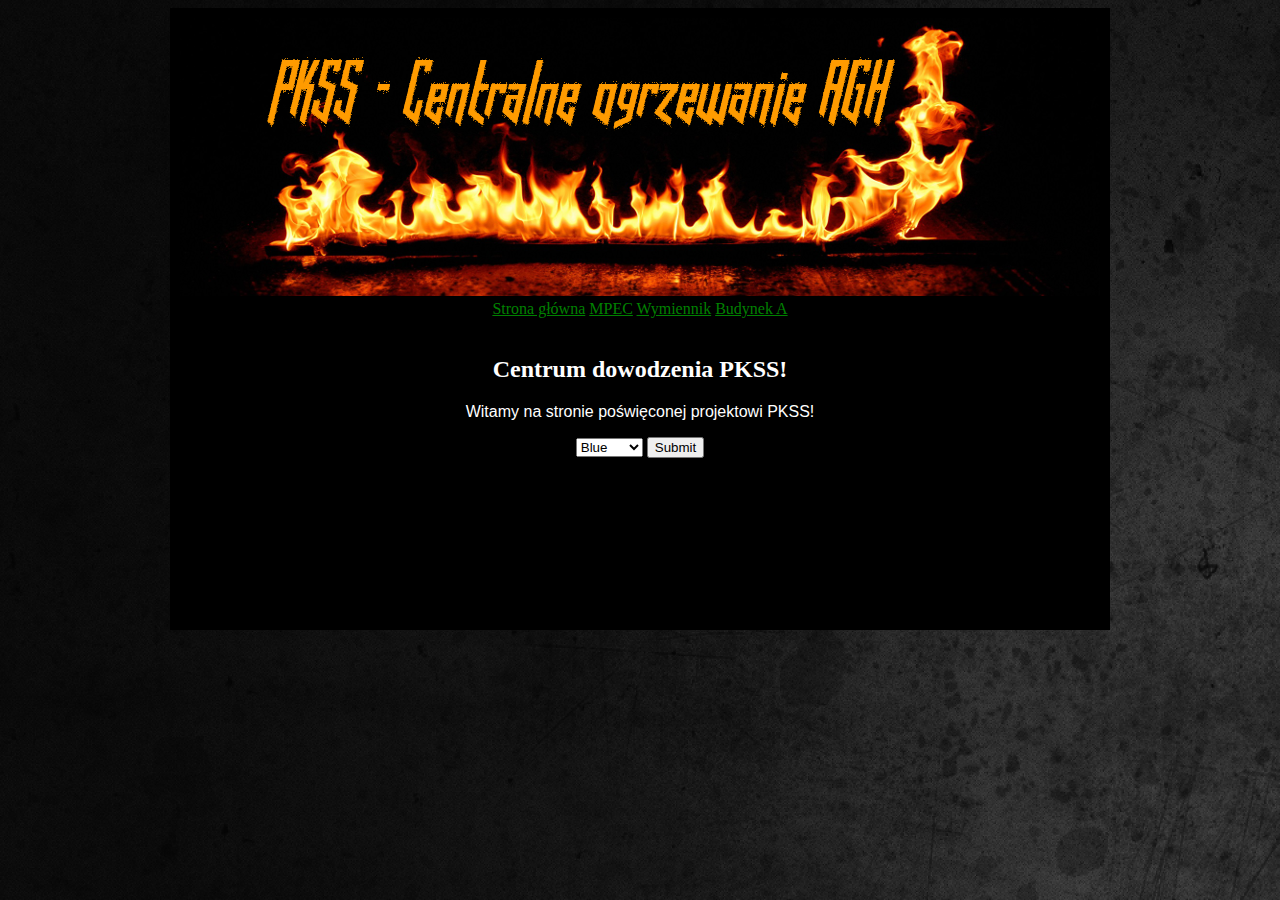
<file: page/index.html>
<!DOCTYPE html PUBLIC "-//W3C//DTD XHTML 1.0 Strict//EN" "http://www.w3.org/TR/xhtml1/DTD/xhtml1-strict.dtd">
<html xmlns="http://www.w3.org/1999/xhtml" lang="pl" xml:lang="pl">
<head>
      <meta http-equiv="Content-Type" content="text/html; charset=iso-8859-2" />
      <title>PKSS - Centralne ogrzewanie AGH</title>
      <meta http-equiv="Content-Language" content="pl" />
      <meta name="Keywords" content="sterowanie, symulacja, komunikacja, tcp, ip" />
      <meta name="Author" content="Filip Kubicz" />
      <link rel="Shortcut icon" href="favicon.ico" />
      <link rel="Stylesheet" type="text/css" href="style.css" />
</head>

<body text=white>

<div align=center>
<table border cellpadding="10" border="0" frame="void" rules="none">
<tr>
<td width="15%"></td>
<td width="*%" align="center" bgcolor=#000000>

<img src="flame-pkss1.png" alt="PKSS - Centralne ogrzewanie AGH" /> <!-- width="917" height="184" -->
<br />
<!--
<!--<a href="index.html"><img src="1.png" alt="Strona g��wna" border="0"/></a> 
<a href="nawadnianie.htm"><img src="2.png" alt="Nawadnianie" border="0"/></a>
<a href="wody.html"><img src="4.png" alt="Wody gruntowe" border="0"/></a> 
<a href="oczyszczanie.html"><img src="3.png" alt="Oczyszczanie" border="0"/></a>
<br /><br />
-->
<a href="index.html">Strona g��wna</a>
<a href="mpec.html">MPEC</a>
<a href="wymiennik.html">Wymiennik</a>
<a href="budynekA.html">Budynek A</a>

<br /><br />

<h2>Centrum dowodzenia <strong>PKSS</strong>!</h2>
<p>
Witamy na stronie po�wi�conej projektowi PKSS!
</p>

<form action="demo_form.asp">
	<SELECT NAME="Favorite_Color" SIZE="1">
	<OPTION SELECTED>Blue
	<OPTION>Red
	<OPTION>Yellow
	<OPTION>Green
	<OPTION>Black
	<OPTION>Orange
	<OPTION>Purple
	</SELECT>
<input type="submit" value="Submit">
</form>

<br /><br /><br /><br /><br /><br /><br /><br /><br />


</td>
<td width="15%"></td>
</tr>
</table>

</body>
</html>
</file>
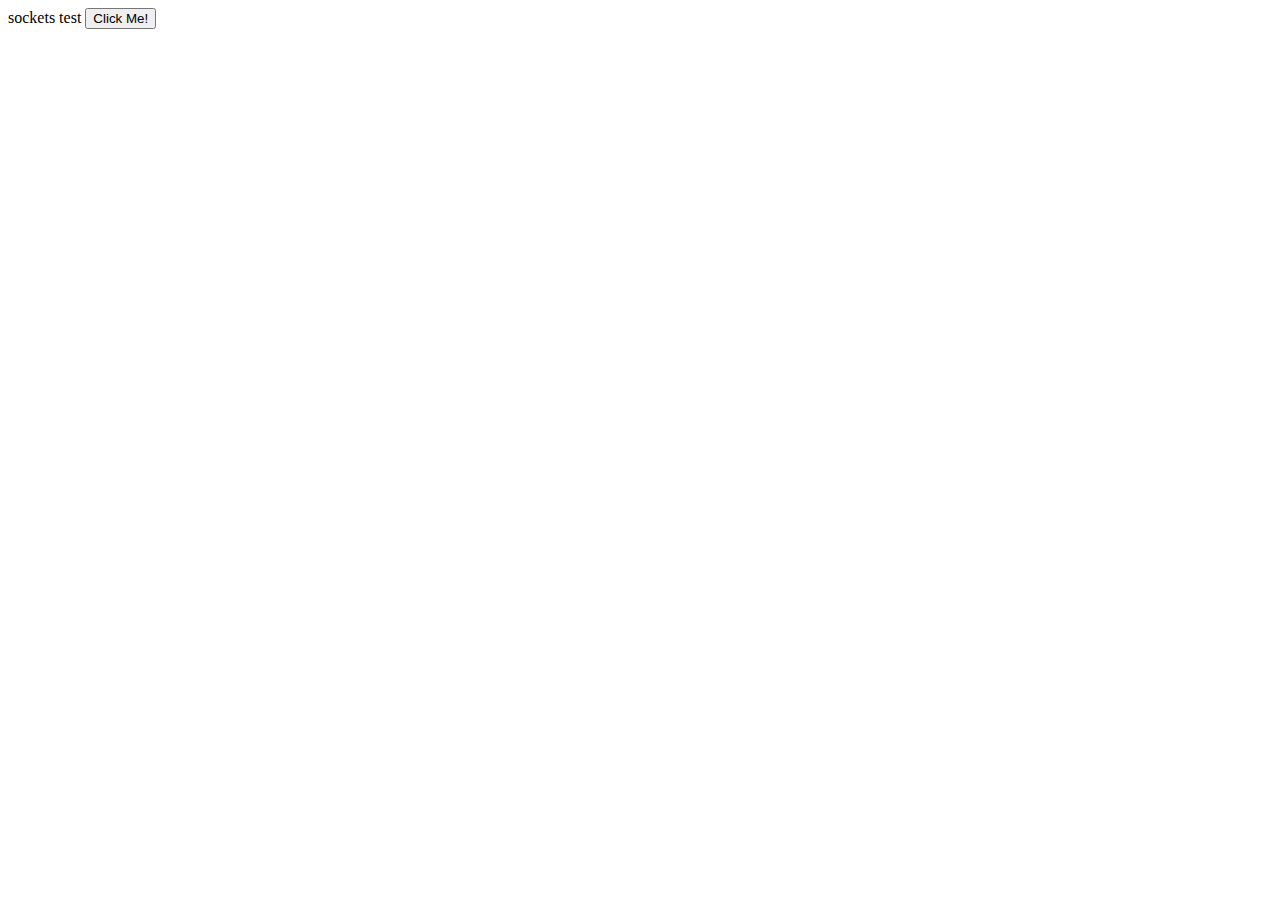
<file: sockets/index.html>
<!DOCTYPE html>
<html>
<head>
<meta charset="UTF-8">
<title>Title of the document</title>
</head>

<body>
<script>
function sock() {
    var connection = new WebSocket("ws://192.168.2.3:32001");
	
	connection.onopen = function () {
  	connection.send("message"); // Send the message 'Ping' to the server
	// Edit server code to display what it received
};
}
</script>
sockets test
 <button type="button" onclick="sock()">Click Me!</button> 
</body>

</html>
</file>
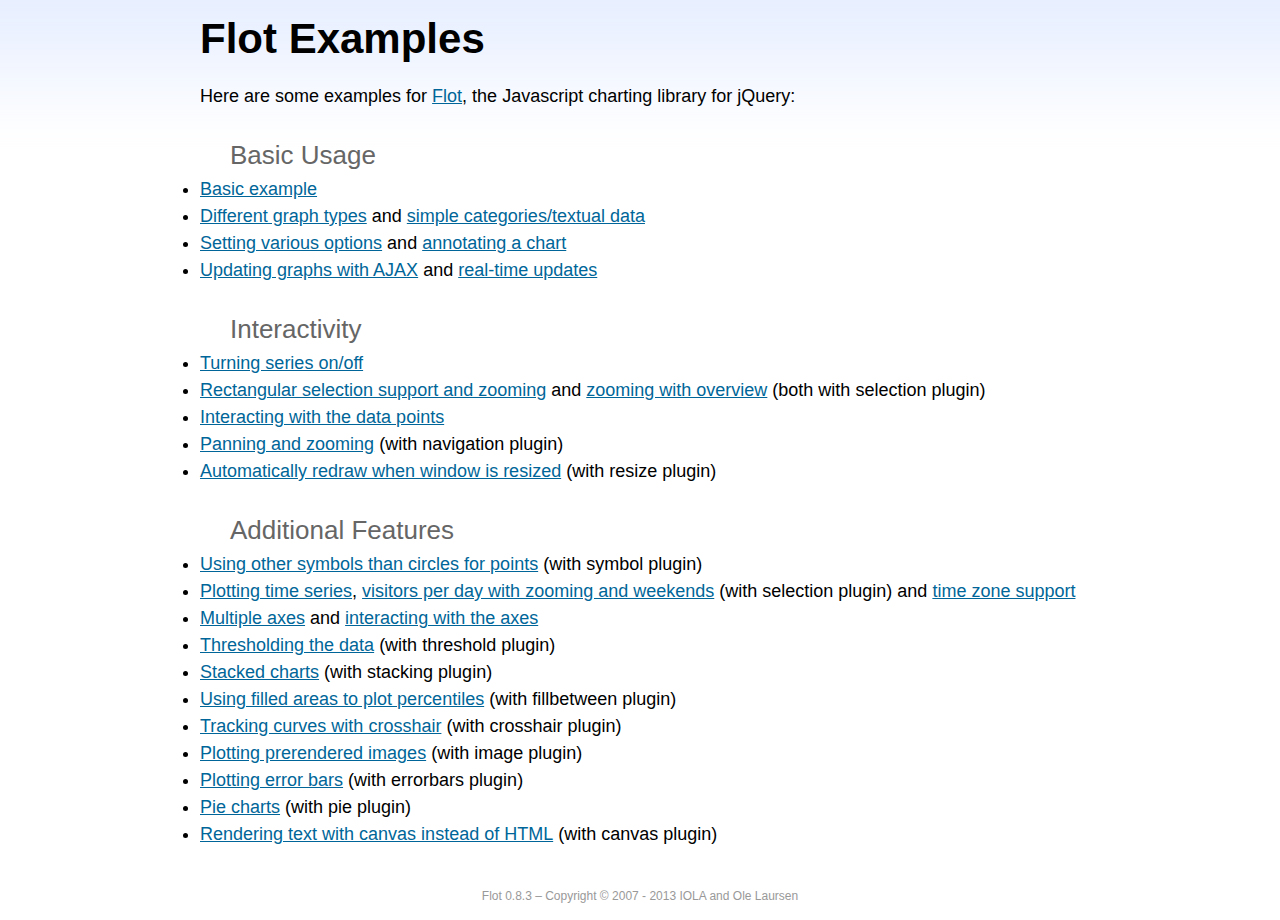
<file: page/flot/examples/index.html>
<!DOCTYPE html PUBLIC "-//W3C//DTD HTML 4.01//EN" "http://www.w3.org/TR/html4/strict.dtd">
<html>
<head>
	<meta http-equiv="Content-Type" content="text/html; charset=utf-8">
	<title>Flot Examples</title>
	<link href="examples.css" rel="stylesheet" type="text/css">
	<style>

	h3 {
		margin-top: 30px;
		margin-bottom: 5px;
	}

	</style>
	<script language="javascript" type="text/javascript" src="../jquery.js"></script>
	<script language="javascript" type="text/javascript" src="../jquery.flot.js"></script>
	<script type="text/javascript">

	$(function() {

		// Add the Flot version string to the footer

		$("#footer").prepend("Flot " + $.plot.version + " &ndash; ");
	});

	</script>
</head>
<body>

	<div id="header">
		<h2>Flot Examples</h2>
	</div>

	<div id="content">

		<p>Here are some examples for <a href="http://www.flotcharts.org">Flot</a>, the Javascript charting library for jQuery:</p>

		<h3>Basic Usage</h3>

		<ul>
			<li><a href="basic-usage/index.html">Basic example</a></li>
			<li><a href="series-types/index.html">Different graph types</a> and <a href="categories/index.html">simple categories/textual data</a></li>
			<li><a href="basic-options/index.html">Setting various options</a> and <a href="annotating/index.html">annotating a chart</a></li>
			<li><a href="ajax/index.html">Updating graphs with AJAX</a> and <a href="realtime/index.html">real-time updates</a></li>
		</ul>

		<h3>Interactivity</h3>

		<ul>
			<li><a href="series-toggle/index.html">Turning series on/off</a></li>
			<li><a href="selection/index.html">Rectangular selection support and zooming</a> and <a href="zooming/index.html">zooming with overview</a> (both with selection plugin)</li>
			<li><a href="interacting/index.html">Interacting with the data points</a></li>
			<li><a href="navigate/index.html">Panning and zooming</a> (with navigation plugin)</li>
			<li><a href="resize/index.html">Automatically redraw when window is resized</a> (with resize plugin)</li>
		</ul>

		<h3>Additional Features</h3>

		<ul>
			<li><a href="symbols/index.html">Using other symbols than circles for points</a> (with symbol plugin)</li>
			<li><a href="axes-time/index.html">Plotting time series</a>, <a href="visitors/index.html">visitors per day with zooming and weekends</a> (with selection plugin) and <a href="axes-time-zones/index.html">time zone support</a></li>
			<li><a href="axes-multiple/index.html">Multiple axes</a> and <a href="axes-interacting/index.html">interacting with the axes</a></li>
			<li><a href="threshold/index.html">Thresholding the data</a> (with threshold plugin)</li>
			<li><a href="stacking/index.html">Stacked charts</a> (with stacking plugin)</li>
			<li><a href="percentiles/index.html">Using filled areas to plot percentiles</a> (with fillbetween plugin)</li>
			<li><a href="tracking/index.html">Tracking curves with crosshair</a> (with crosshair plugin)</li>
			<li><a href="image/index.html">Plotting prerendered images</a> (with image plugin)</li>
			<li><a href="series-errorbars/index.html">Plotting error bars</a> (with errorbars plugin)</li>
			<li><a href="series-pie/index.html">Pie charts</a> (with pie plugin)</li>
			<li><a href="canvas/index.html">Rendering text with canvas instead of HTML</a> (with canvas plugin)</li>
		</ul>

	</div>

	<div id="footer">
		Copyright &copy; 2007 - 2013 IOLA and Ole Laursen
	</div>

</body>
</html>
</file>
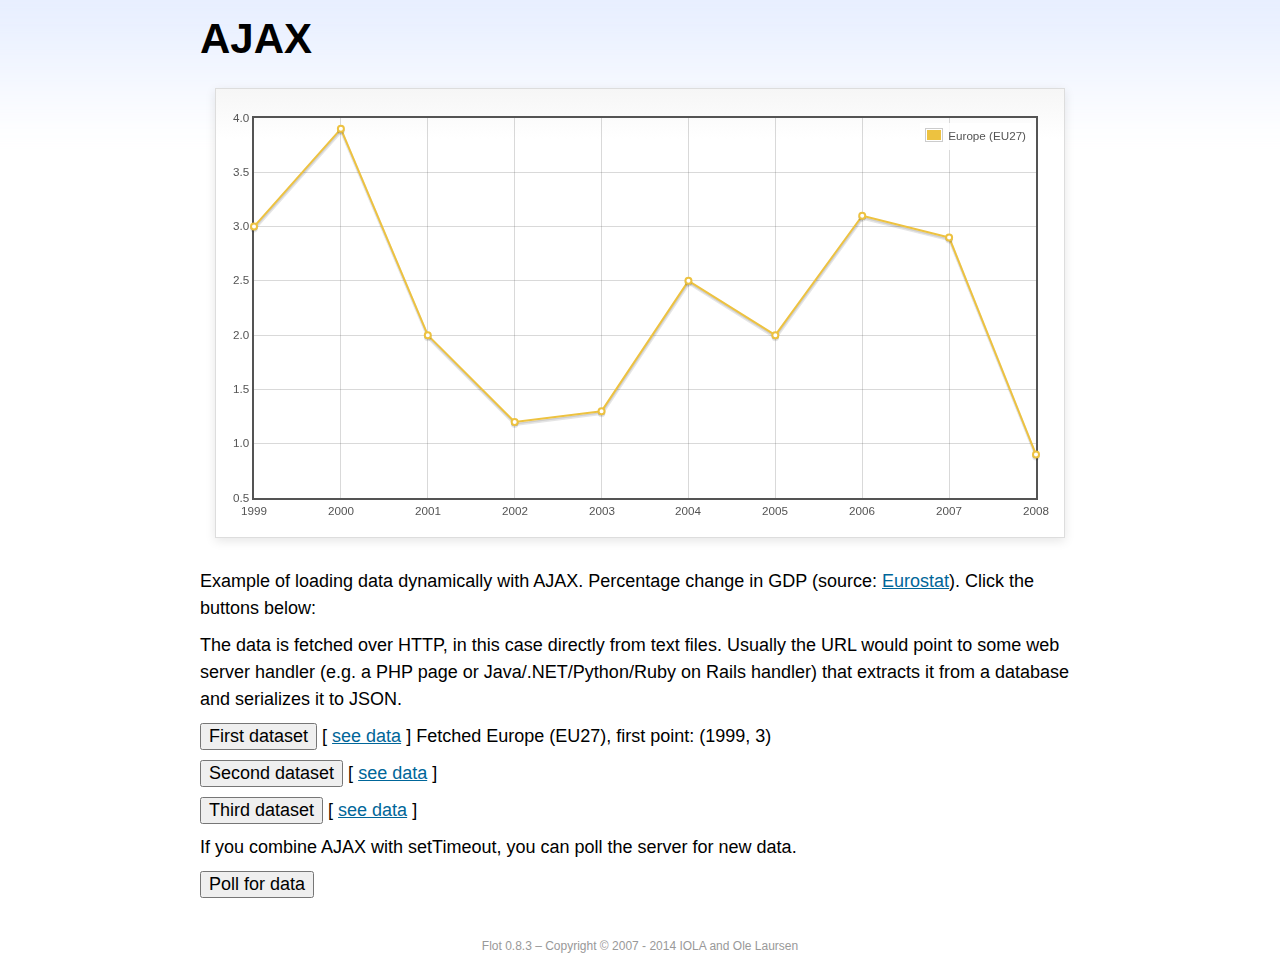
<file: page/flot/examples/ajax/index.html>
<!DOCTYPE html PUBLIC "-//W3C//DTD HTML 4.01//EN" "http://www.w3.org/TR/html4/strict.dtd">
<html>
<head>
	<meta http-equiv="Content-Type" content="text/html; charset=utf-8">
	<title>Flot Examples: AJAX</title>
	<link href="../examples.css" rel="stylesheet" type="text/css">
	<!--[if lte IE 8]><script language="javascript" type="text/javascript" src="../../excanvas.min.js"></script><![endif]-->
	<script language="javascript" type="text/javascript" src="../../jquery.js"></script>
	<script language="javascript" type="text/javascript" src="../../jquery.flot.js"></script>
	<script type="text/javascript">

	$(function() {

		var options = {
			lines: {
				show: true
			},
			points: {
				show: true
			},
			xaxis: {
				tickDecimals: 0,
				tickSize: 1
			}
		};

		var data = [];

		$.plot("#placeholder", data, options);

		// Fetch one series, adding to what we already have

		var alreadyFetched = {};

		$("button.fetchSeries").click(function () {

			var button = $(this);

			// Find the URL in the link right next to us, then fetch the data

			var dataurl = button.siblings("a").attr("href");

			function onDataReceived(series) {

				// Extract the first coordinate pair; jQuery has parsed it, so
				// the data is now just an ordinary JavaScript object

				var firstcoordinate = "(" + series.data[0][0] + ", " + series.data[0][1] + ")";
				button.siblings("span").text("Fetched " + series.label + ", first point: " + firstcoordinate);

				// Push the new data onto our existing data array

				if (!alreadyFetched[series.label]) {
					alreadyFetched[series.label] = true;
					data.push(series);
				}

				$.plot("#placeholder", data, options);
			}

			$.ajax({
				url: dataurl,
				type: "GET",
				dataType: "json",
				success: onDataReceived
			});
		});

		// Initiate a recurring data update

		$("button.dataUpdate").click(function () {

			data = [];
			alreadyFetched = {};

			$.plot("#placeholder", data, options);

			var iteration = 0;

			function fetchData() {

				++iteration;

				function onDataReceived(series) {

					// Load all the data in one pass; if we only got partial
					// data we could merge it with what we already have.

					data = [ series ];
					$.plot("#placeholder", data, options);
				}

				// Normally we call the same URL - a script connected to a
				// database - but in this case we only have static example
				// files, so we need to modify the URL.

				$.ajax({
					url: "data-eu-gdp-growth-" + iteration + ".json",
					type: "GET",
					dataType: "json",
					success: onDataReceived
				});

				if (iteration < 5) {
					setTimeout(fetchData, 1000);
				} else {
					data = [];
					alreadyFetched = {};
				}
			}

			setTimeout(fetchData, 1000);
		});

		// Load the first series by default, so we don't have an empty plot

		$("button.fetchSeries:first").click();

		// Add the Flot version string to the footer

		$("#footer").prepend("Flot " + $.plot.version + " &ndash; ");
	});

	</script>
</head>
<body>

	<div id="header">
		<h2>AJAX</h2>
	</div>

	<div id="content">

		<div class="demo-container">
			<div id="placeholder" class="demo-placeholder"></div>
		</div>

		<p>Example of loading data dynamically with AJAX. Percentage change in GDP (source: <a href="http://epp.eurostat.ec.europa.eu/tgm/table.do?tab=table&init=1&plugin=1&language=en&pcode=tsieb020">Eurostat</a>). Click the buttons below:</p>

		<p>The data is fetched over HTTP, in this case directly from text files. Usually the URL would point to some web server handler (e.g. a PHP page or Java/.NET/Python/Ruby on Rails handler) that extracts it from a database and serializes it to JSON.</p>

		<p>
			<button class="fetchSeries">First dataset</button>
			[ <a href="data-eu-gdp-growth.json">see data</a> ]
			<span></span>
		</p>

		<p>
			<button class="fetchSeries">Second dataset</button>
			[ <a href="data-japan-gdp-growth.json">see data</a> ]
			<span></span>
		</p>

		<p>
			<button class="fetchSeries">Third dataset</button>
			[ <a href="data-usa-gdp-growth.json">see data</a> ]
			<span></span>
		</p>

		<p>If you combine AJAX with setTimeout, you can poll the server for new data.</p>

		<p>
			<button class="dataUpdate">Poll for data</button>
		</p>

	</div>

	<div id="footer">
		Copyright &copy; 2007 - 2014 IOLA and Ole Laursen
	</div>

</body>
</html>
</file>
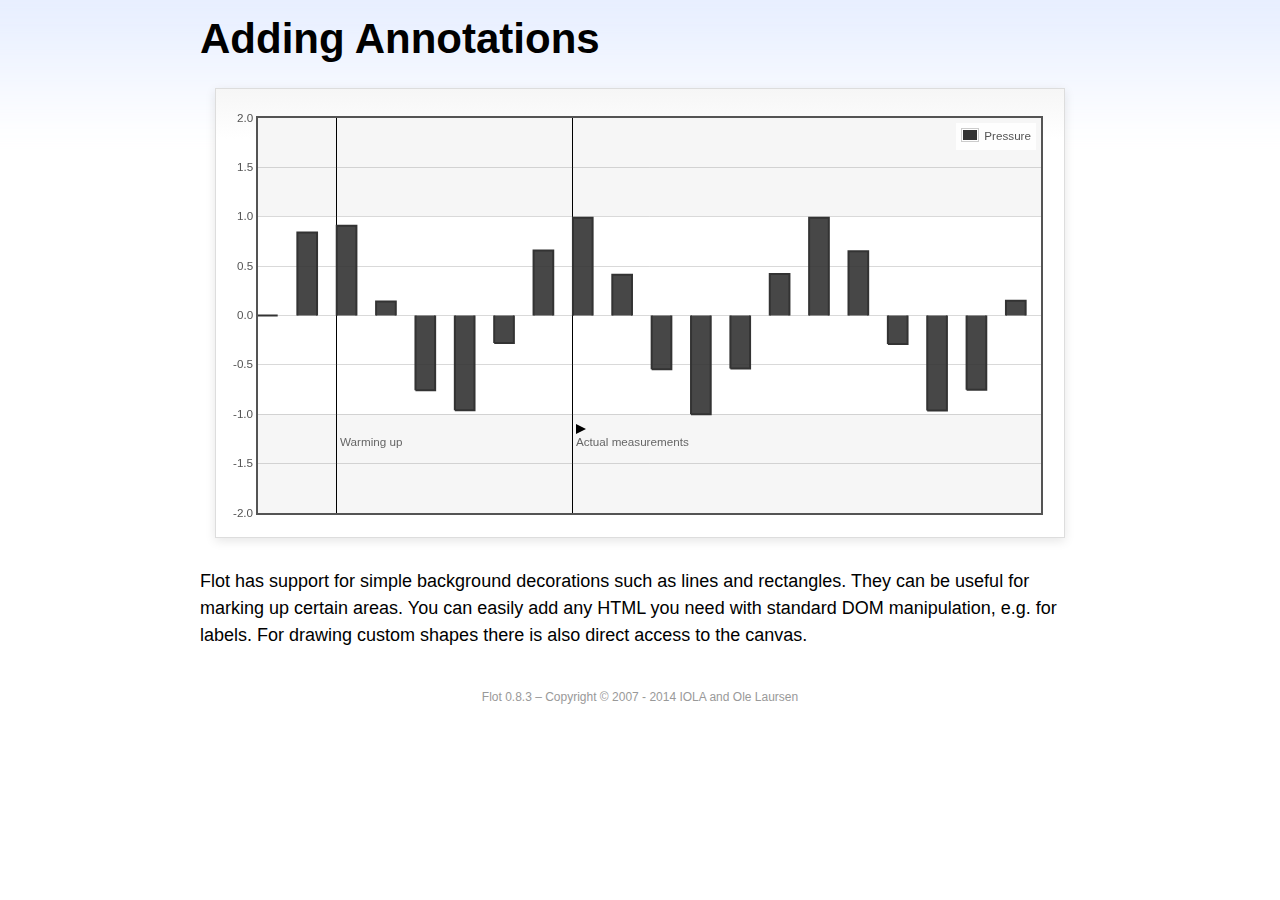
<file: page/flot/examples/annotating/index.html>
<!DOCTYPE html PUBLIC "-//W3C//DTD HTML 4.01//EN" "http://www.w3.org/TR/html4/strict.dtd">
<html>
<head>
	<meta http-equiv="Content-Type" content="text/html; charset=utf-8">
	<title>Flot Examples: Adding Annotations</title>
	<link href="../examples.css" rel="stylesheet" type="text/css">
	<!--[if lte IE 8]><script language="javascript" type="text/javascript" src="../../excanvas.min.js"></script><![endif]-->
	<script language="javascript" type="text/javascript" src="../../jquery.js"></script>
	<script language="javascript" type="text/javascript" src="../../jquery.flot.js"></script>
	<script type="text/javascript">

	$(function() {

		var d1 = [];
		for (var i = 0; i < 20; ++i) {
			d1.push([i, Math.sin(i)]);
		}

		var data = [{ data: d1, label: "Pressure", color: "#333" }];

		var markings = [
			{ color: "#f6f6f6", yaxis: { from: 1 } },
			{ color: "#f6f6f6", yaxis: { to: -1 } },
			{ color: "#000", lineWidth: 1, xaxis: { from: 2, to: 2 } },
			{ color: "#000", lineWidth: 1, xaxis: { from: 8, to: 8 } }
		];

		var placeholder = $("#placeholder");

		var plot = $.plot(placeholder, data, {
			bars: { show: true, barWidth: 0.5, fill: 0.9 },
			xaxis: { ticks: [], autoscaleMargin: 0.02 },
			yaxis: { min: -2, max: 2 },
			grid: { markings: markings }
		});

		var o = plot.pointOffset({ x: 2, y: -1.2});

		// Append it to the placeholder that Flot already uses for positioning

		placeholder.append("<div style='position:absolute;left:" + (o.left + 4) + "px;top:" + o.top + "px;color:#666;font-size:smaller'>Warming up</div>");

		o = plot.pointOffset({ x: 8, y: -1.2});
		placeholder.append("<div style='position:absolute;left:" + (o.left + 4) + "px;top:" + o.top + "px;color:#666;font-size:smaller'>Actual measurements</div>");

		// Draw a little arrow on top of the last label to demonstrate canvas
		// drawing

		var ctx = plot.getCanvas().getContext("2d");
		ctx.beginPath();
		o.left += 4;
		ctx.moveTo(o.left, o.top);
		ctx.lineTo(o.left, o.top - 10);
		ctx.lineTo(o.left + 10, o.top - 5);
		ctx.lineTo(o.left, o.top);
		ctx.fillStyle = "#000";
		ctx.fill();

		// Add the Flot version string to the footer

		$("#footer").prepend("Flot " + $.plot.version + " &ndash; ");
	});

	</script>
</head>
<body>

	<div id="header">
		<h2>Adding Annotations</h2>
	</div>

	<div id="content">

		<div class="demo-container">
			<div id="placeholder" class="demo-placeholder"></div>
		</div>

		<p>Flot has support for simple background decorations such as lines and rectangles. They can be useful for marking up certain areas. You can easily add any HTML you need with standard DOM manipulation, e.g. for labels. For drawing custom shapes there is also direct access to the canvas.</p>

	</div>

	<div id="footer">
		Copyright &copy; 2007 - 2014 IOLA and Ole Laursen
	</div>

</body>
</html>
</file>
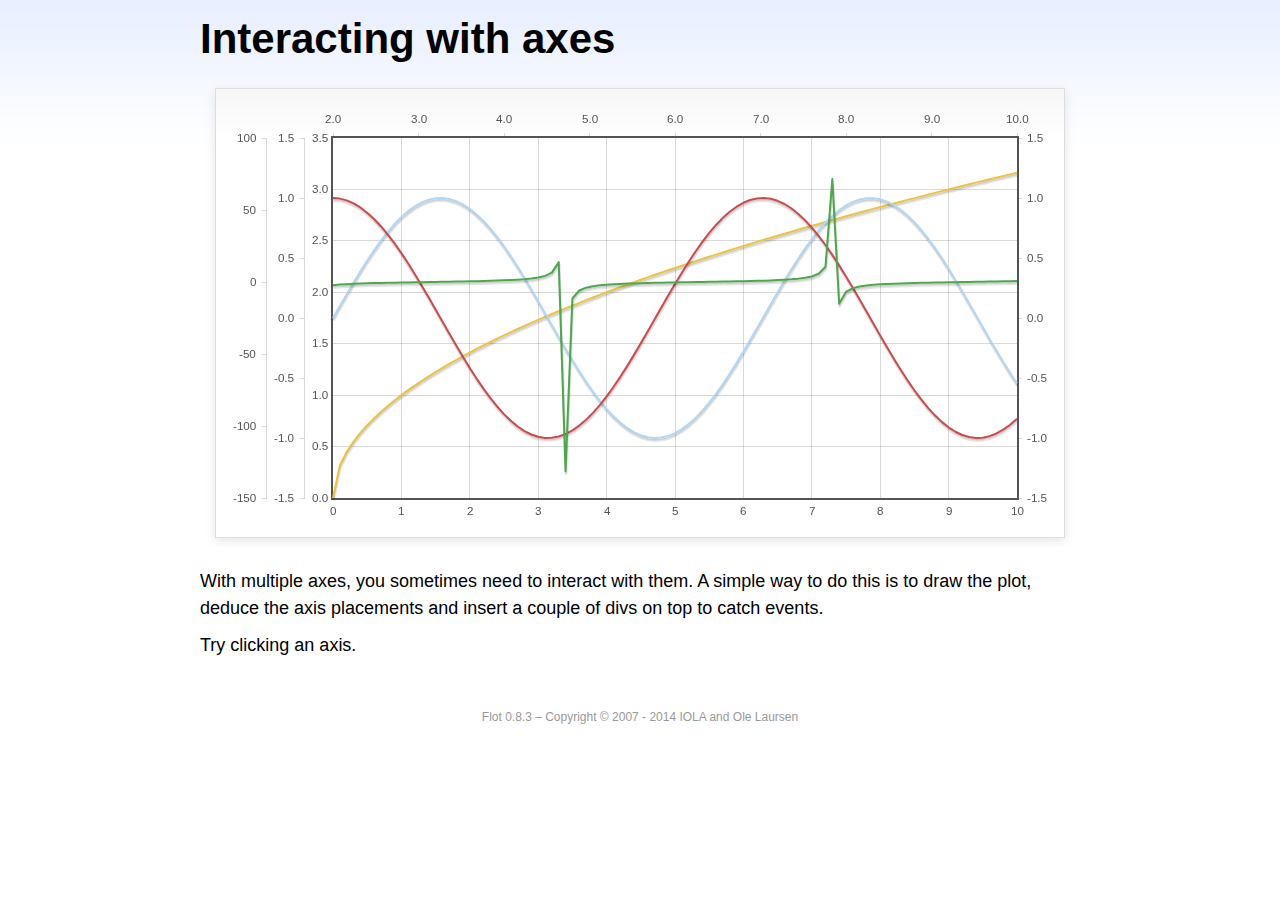
<file: page/flot/examples/axes-interacting/index.html>
<!DOCTYPE html PUBLIC "-//W3C//DTD HTML 4.01//EN" "http://www.w3.org/TR/html4/strict.dtd">
<html>
<head>
	<meta http-equiv="Content-Type" content="text/html; charset=utf-8">
	<title>Flot Examples: Interacting with axes</title>
	<link href="../examples.css" rel="stylesheet" type="text/css">
	<!--[if lte IE 8]><script language="javascript" type="text/javascript" src="../../excanvas.min.js"></script><![endif]-->
	<script language="javascript" type="text/javascript" src="../../jquery.js"></script>
	<script language="javascript" type="text/javascript" src="../../jquery.flot.js"></script>
	<script type="text/javascript">

	$(function() {

		function generate(start, end, fn) {
			var res = [];
			for (var i = 0; i <= 100; ++i) {
				var x = start + i / 100 * (end - start);
				res.push([x, fn(x)]);
			}
			return res;
		}

		var data = [
			{ data: generate(0, 10, function (x) { return Math.sqrt(x);}), xaxis: 1, yaxis:1 },
			{ data: generate(0, 10, function (x) { return Math.sin(x);}), xaxis: 1, yaxis:2 },
			{ data: generate(0, 10, function (x) { return Math.cos(x);}), xaxis: 1, yaxis:3 },
			{ data: generate(2, 10, function (x) { return Math.tan(x);}), xaxis: 2, yaxis: 4 }
		];

		var plot = $.plot("#placeholder", data, {
			xaxes: [
				{ position: 'bottom' },
				{ position: 'top'}
			],
			yaxes: [
				{ position: 'left' },
				{ position: 'left' },
				{ position: 'right' },
				{ position: 'left' }
			]
		});

		// Create a div for each axis

		$.each(plot.getAxes(), function (i, axis) {
			if (!axis.show)
				return;

			var box = axis.box;

			$("<div class='axisTarget' style='position:absolute; left:" + box.left + "px; top:" + box.top + "px; width:" + box.width +  "px; height:" + box.height + "px'></div>")
				.data("axis.direction", axis.direction)
				.data("axis.n", axis.n)
				.css({ backgroundColor: "#f00", opacity: 0, cursor: "pointer" })
				.appendTo(plot.getPlaceholder())
				.hover(
					function () { $(this).css({ opacity: 0.10 }) },
					function () { $(this).css({ opacity: 0 }) }
				)
				.click(function () {
					$("#click").text("You clicked the " + axis.direction + axis.n + "axis!")
				});
		});

		// Add the Flot version string to the footer

		$("#footer").prepend("Flot " + $.plot.version + " &ndash; ");
	});

	</script>
</head>
<body>

	<div id="header">
		<h2>Interacting with axes</h2>
	</div>

	<div id="content">

		<div class="demo-container">
			<div id="placeholder" class="demo-placeholder"></div>
		</div>

		<p>With multiple axes, you sometimes need to interact with them. A simple way to do this is to draw the plot, deduce the axis placements and insert a couple of divs on top to catch events.</p>

		<p>Try clicking an axis.</p>

		<p id="click"></p>

	</div>

	<div id="footer">
		Copyright &copy; 2007 - 2014 IOLA and Ole Laursen
	</div>

</body>
</html>
</file>
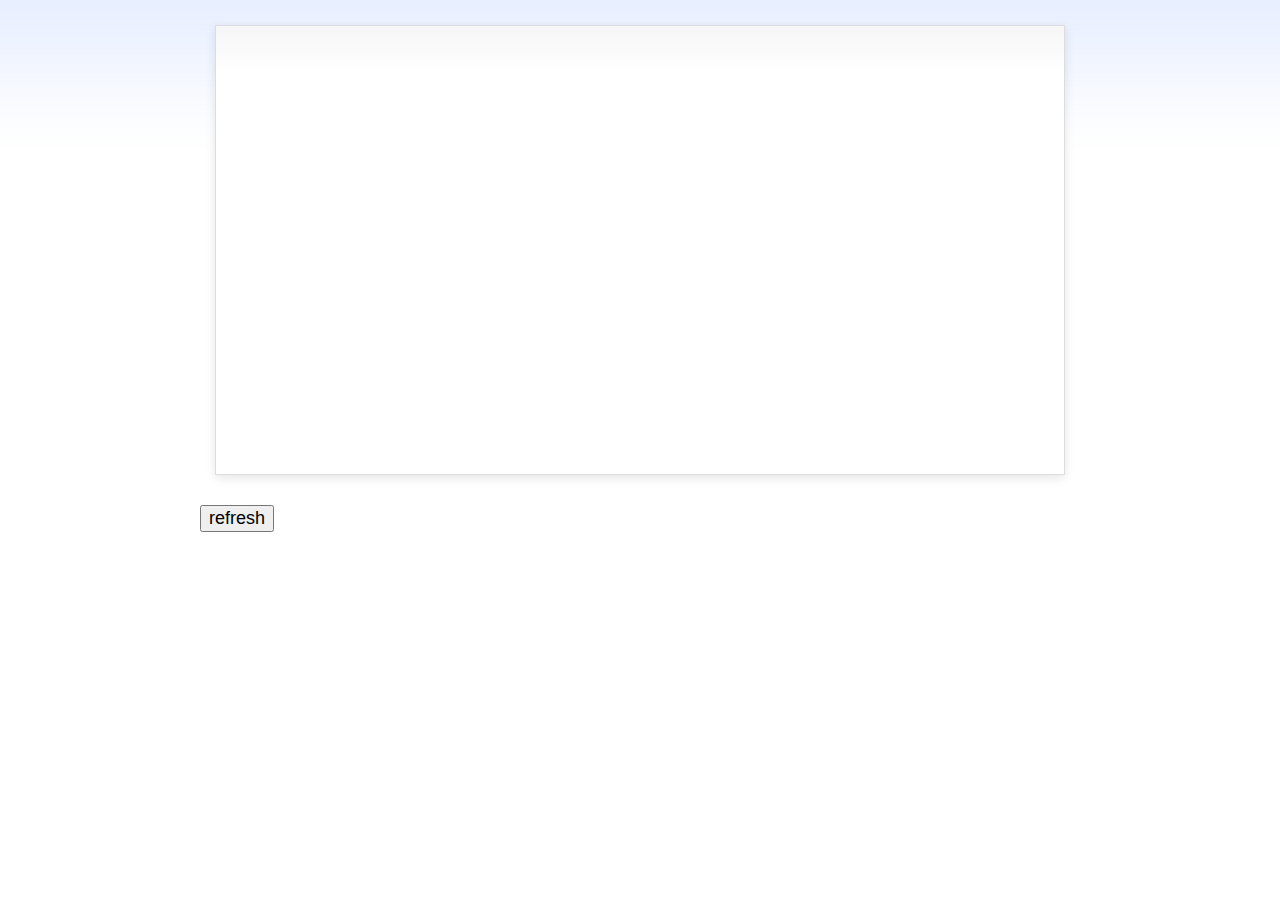
<file: page/flot/examples/axes-multiple/index.html>
<!DOCTYPE html PUBLIC "-//W3C//DTD HTML 4.01//EN" "http://www.w3.org/TR/html4/strict.dtd">
<html>
<head>
	<meta http-equiv="Content-Type" content="text/html; charset=utf-8">
	<title>Flot Examples: Multiple Axes</title>
	<link href="../examples.css" rel="stylesheet" type="text/css">
	<!--[if lte IE 8]><script language="javascript" type="text/javascript" src="../../excanvas.min.js"></script><![endif]-->
	<script language="javascript" type="text/javascript" src="../../jquery.js"></script>
	<script language="javascript" type="text/javascript" src="../../jquery.flot.js"></script>
	<script language="javascript" type="text/javascript" src="../../jquery.flot.time.js"></script>
	<script type="text/javascript">

	$(function() {

		var oilprices = [[1167692400000,61.05], [1167778800000,58.32], [1167865200000,57.35]];

		var exchangerates = [[1167606000000,0.7580], [1167692400000,0.7580]]; 
		function euroFormatter(v, axis) {
			return v.toFixed(axis.tickDecimals) + "€";
		}

		function doPlot(position) {
			$.plot("#placeholder", [ getRandomData() ], {
			series: {
				shadowSize: 0	// Drawing is faster without shadows
			},
			yaxis: {
				min: 0,
				max: 100
			},
			xaxis: {
				show: false
			}
		});
		}

		doPlot("right");

		$("button").click(function () {
			doPlot($(this).text());
		});

		// Add the Flot version string to the footer
	});

	</script>
</head>
<body>

	<div id="header">
	</div>

	<div id="content">

		<div class="demo-container">
			<div id="placeholder" class="demo-placeholder"></div>
		</div>
	<button type="button" onclick="getMeasurements()">refresh</button>
	</div>

</body>
</html>
</file>
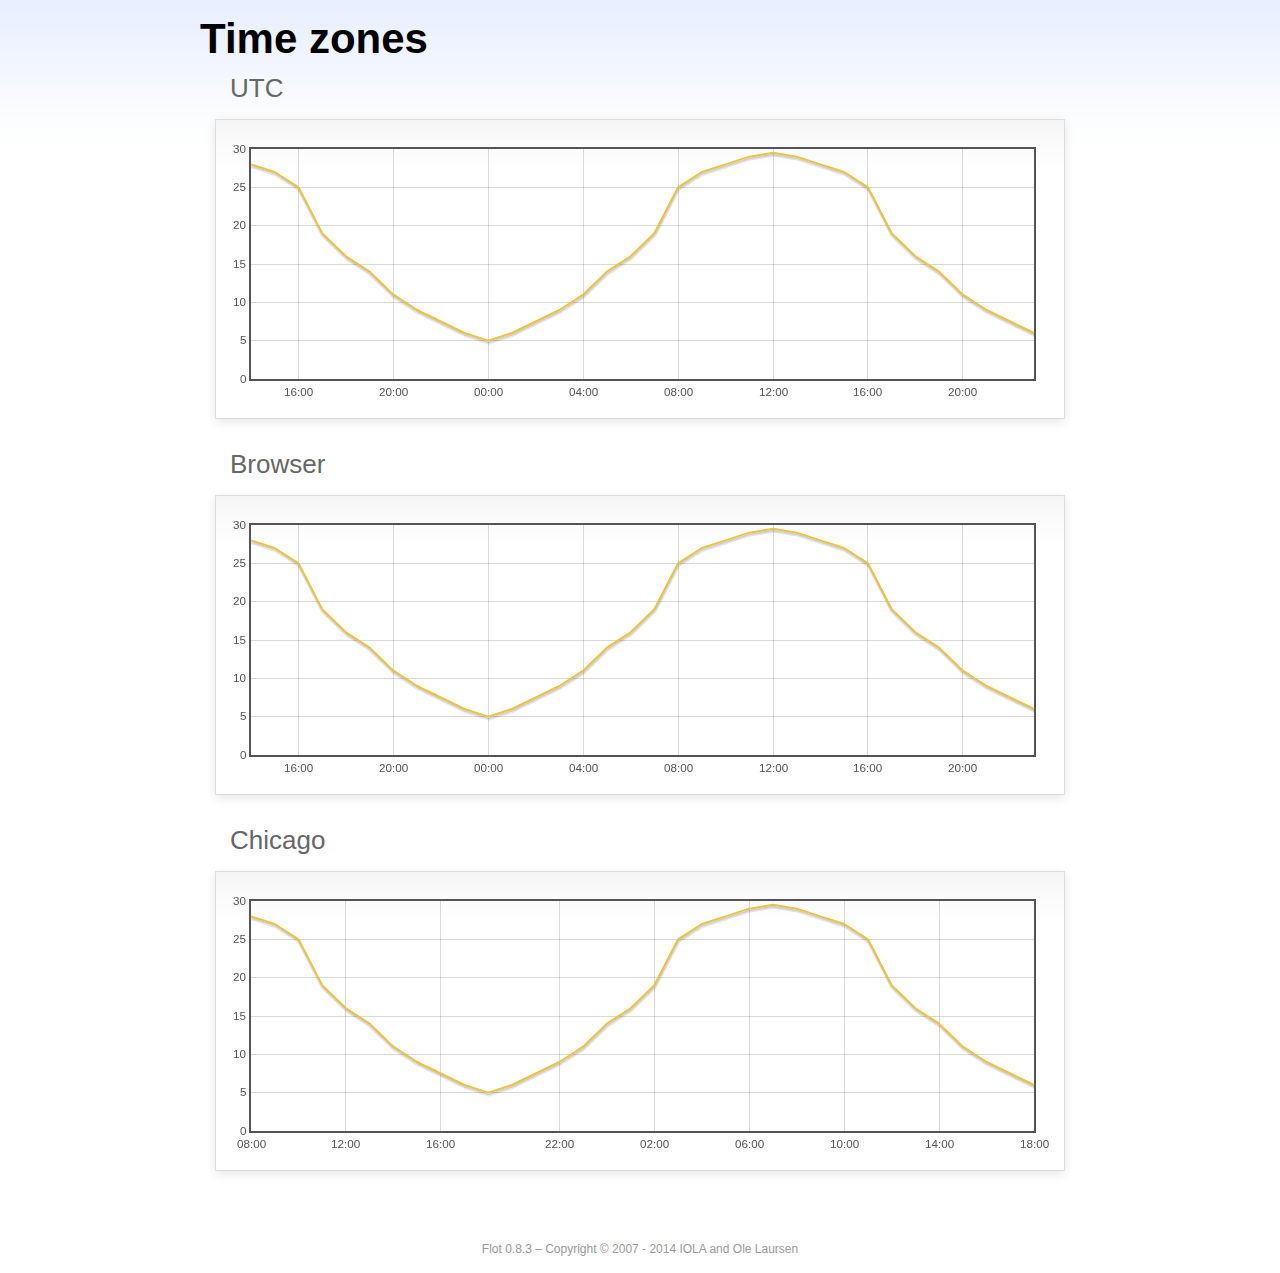
<file: page/flot/examples/axes-time-zones/index.html>
<!DOCTYPE html PUBLIC "-//W3C//DTD HTML 4.01//EN" "http://www.w3.org/TR/html4/strict.dtd">
<html>
<head>
	<meta http-equiv="Content-Type" content="text/html; charset=utf-8">
	<title>Flot Examples: Time zones</title>
	<link href="../examples.css" rel="stylesheet" type="text/css">
	<!--[if lte IE 8]><script language="javascript" type="text/javascript" src="../../excanvas.min.js"></script><![endif]-->
	<script language="javascript" type="text/javascript" src="../../jquery.js"></script>
	<script language="javascript" type="text/javascript" src="../../jquery.flot.js"></script>
	<script language="javascript" type="text/javascript" src="../../jquery.flot.time.js"></script>
	<script language="javascript" type="text/javascript" src="date.js"></script>
	<script type="text/javascript">

	$(function() {

		timezoneJS.timezone.zoneFileBasePath = "tz";
		timezoneJS.timezone.defaultZoneFile = [];
		timezoneJS.timezone.init({async: false});

		var d = [
			[Date.UTC(2011, 2, 12, 14, 0, 0), 28],
			[Date.UTC(2011, 2, 12, 15, 0, 0), 27],
			[Date.UTC(2011, 2, 12, 16, 0, 0), 25],
			[Date.UTC(2011, 2, 12, 17, 0, 0), 19],
			[Date.UTC(2011, 2, 12, 18, 0, 0), 16],
			[Date.UTC(2011, 2, 12, 19, 0, 0), 14],
			[Date.UTC(2011, 2, 12, 20, 0, 0), 11],
			[Date.UTC(2011, 2, 12, 21, 0, 0), 9],
			[Date.UTC(2011, 2, 12, 22, 0, 0), 7.5],
			[Date.UTC(2011, 2, 12, 23, 0, 0), 6],
			[Date.UTC(2011, 2, 13, 0, 0, 0), 5],
			[Date.UTC(2011, 2, 13, 1, 0, 0), 6],
			[Date.UTC(2011, 2, 13, 2, 0, 0), 7.5],
			[Date.UTC(2011, 2, 13, 3, 0, 0), 9],
			[Date.UTC(2011, 2, 13, 4, 0, 0), 11],
			[Date.UTC(2011, 2, 13, 5, 0, 0), 14],
			[Date.UTC(2011, 2, 13, 6, 0, 0), 16],
			[Date.UTC(2011, 2, 13, 7, 0, 0), 19],
			[Date.UTC(2011, 2, 13, 8, 0, 0), 25],
			[Date.UTC(2011, 2, 13, 9, 0, 0), 27],
			[Date.UTC(2011, 2, 13, 10, 0, 0), 28],
			[Date.UTC(2011, 2, 13, 11, 0, 0), 29],
			[Date.UTC(2011, 2, 13, 12, 0, 0), 29.5],
			[Date.UTC(2011, 2, 13, 13, 0, 0), 29],
			[Date.UTC(2011, 2, 13, 14, 0, 0), 28],
			[Date.UTC(2011, 2, 13, 15, 0, 0), 27],
			[Date.UTC(2011, 2, 13, 16, 0, 0), 25],
			[Date.UTC(2011, 2, 13, 17, 0, 0), 19],
			[Date.UTC(2011, 2, 13, 18, 0, 0), 16],
			[Date.UTC(2011, 2, 13, 19, 0, 0), 14],
			[Date.UTC(2011, 2, 13, 20, 0, 0), 11],
			[Date.UTC(2011, 2, 13, 21, 0, 0), 9],
			[Date.UTC(2011, 2, 13, 22, 0, 0), 7.5],
			[Date.UTC(2011, 2, 13, 23, 0, 0), 6]
		];

		var plot = $.plot("#placeholderUTC", [d], {
			xaxis: {
				mode: "time"
			}
		});

		var plot = $.plot("#placeholderLocal", [d], {
			xaxis: {
				mode: "time",
				timezone: "browser"
			}
		});

		var plot = $.plot("#placeholderChicago", [d], {
			xaxis: {
				mode: "time",
				timezone: "America/Chicago"
			}
		});

		// Add the Flot version string to the footer

		$("#footer").prepend("Flot " + $.plot.version + " &ndash; ");
	});

	</script>
</head>
<body>

	<div id="header">
		<h2>Time zones</h2>
	</div>

	<div id="content">

		<h3>UTC</h3>
		<div class="demo-container" style="height: 300px;">
			<div id="placeholderUTC" class="demo-placeholder"></div>
		</div>

		<h3>Browser</h3>
		<div class="demo-container" style="height: 300px;">
			<div id="placeholderLocal" class="demo-placeholder"></div>
		</div>

		<h3>Chicago</h3>
		<div class="demo-container" style="height: 300px;">
			<div id="placeholderChicago" class="demo-placeholder"></div>
		</div>

	</div>

	<div id="footer">
		Copyright &copy; 2007 - 2014 IOLA and Ole Laursen
	</div>

</body>
</html>
</file>
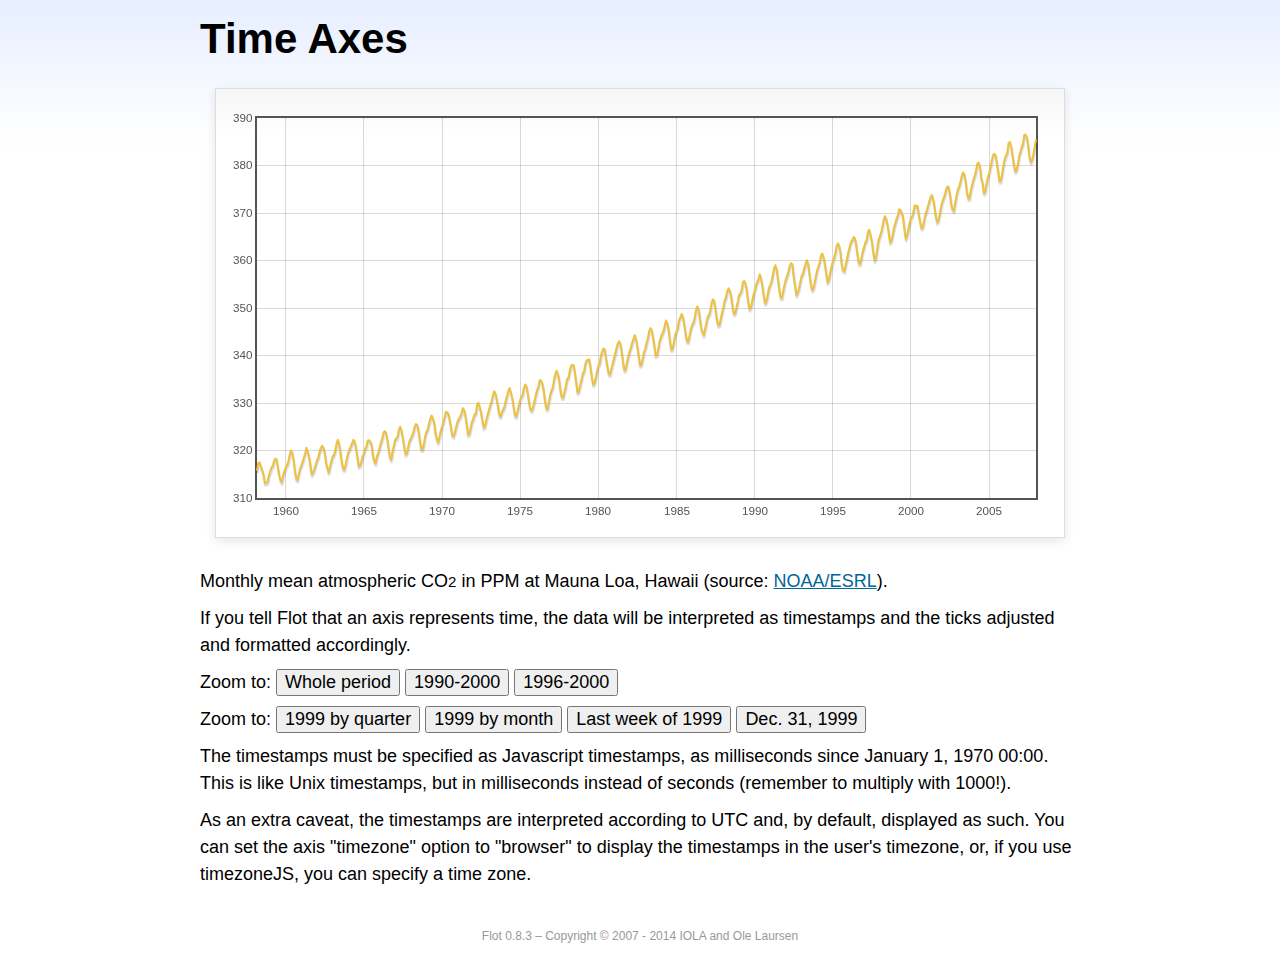
<file: page/flot/examples/axes-time/index.html>
<!DOCTYPE html PUBLIC "-//W3C//DTD HTML 4.01//EN" "http://www.w3.org/TR/html4/strict.dtd">
<html>
<head>
	<meta http-equiv="Content-Type" content="text/html; charset=utf-8">
	<title>Flot Examples: Time Axes</title>
	<link href="../examples.css" rel="stylesheet" type="text/css">
	<!--[if lte IE 8]><script language="javascript" type="text/javascript" src="../../excanvas.min.js"></script><![endif]-->
	<script language="javascript" type="text/javascript" src="../../jquery.js"></script>
	<script language="javascript" type="text/javascript" src="../../jquery.flot.js"></script>
	<script language="javascript" type="text/javascript" src="../../jquery.flot.time.js"></script>
	<script type="text/javascript">

	$(function() {

		var d = [[-373597200000, 315.71], [-370918800000, 317.45], [-368326800000, 317.50], [-363056400000, 315.86], [-360378000000, 314.93], [-357699600000, 313.19], [-352429200000, 313.34], [-349837200000, 314.67], [-347158800000, 315.58], [-344480400000, 316.47], [-342061200000, 316.65], [-339382800000, 317.71], [-336790800000, 318.29], [-334112400000, 318.16], [-331520400000, 316.55], [-328842000000, 314.80], [-326163600000, 313.84], [-323571600000, 313.34], [-320893200000, 314.81], [-318301200000, 315.59], [-315622800000, 316.43], [-312944400000, 316.97], [-310438800000, 317.58], [-307760400000, 319.03], [-305168400000, 320.03], [-302490000000, 319.59], [-299898000000, 318.18], [-297219600000, 315.91], [-294541200000, 314.16], [-291949200000, 313.83], [-289270800000, 315.00], [-286678800000, 316.19], [-284000400000, 316.89], [-281322000000, 317.70], [-278902800000, 318.54], [-276224400000, 319.48], [-273632400000, 320.58], [-270954000000, 319.78], [-268362000000, 318.58], [-265683600000, 316.79], [-263005200000, 314.99], [-260413200000, 315.31], [-257734800000, 316.10], [-255142800000, 317.01], [-252464400000, 317.94], [-249786000000, 318.56], [-247366800000, 319.69], [-244688400000, 320.58], [-242096400000, 321.01], [-239418000000, 320.61], [-236826000000, 319.61], [-234147600000, 317.40], [-231469200000, 316.26], [-228877200000, 315.42], [-226198800000, 316.69], [-223606800000, 317.69], [-220928400000, 318.74], [-218250000000, 319.08], [-215830800000, 319.86], [-213152400000, 321.39], [-210560400000, 322.24], [-207882000000, 321.47], [-205290000000, 319.74], [-202611600000, 317.77], [-199933200000, 316.21], [-197341200000, 315.99], [-194662800000, 317.07], [-192070800000, 318.36], [-189392400000, 319.57], [-178938000000, 322.23], [-176259600000, 321.89], [-173667600000, 320.44], [-170989200000, 318.70], [-168310800000, 316.70], [-165718800000, 316.87], [-163040400000, 317.68], [-160448400000, 318.71], [-157770000000, 319.44], [-155091600000, 320.44], [-152672400000, 320.89], [-149994000000, 322.13], [-147402000000, 322.16], [-144723600000, 321.87], [-142131600000, 321.21], [-139453200000, 318.87], [-136774800000, 317.81], [-134182800000, 317.30], [-131504400000, 318.87], [-128912400000, 319.42], [-126234000000, 320.62], [-123555600000, 321.59], [-121136400000, 322.39], [-118458000000, 323.70], [-115866000000, 324.07], [-113187600000, 323.75], [-110595600000, 322.40], [-107917200000, 320.37], [-105238800000, 318.64], [-102646800000, 318.10], [-99968400000, 319.79], [-97376400000, 321.03], [-94698000000, 322.33], [-92019600000, 322.50], [-89600400000, 323.04], [-86922000000, 324.42], [-84330000000, 325.00], [-81651600000, 324.09], [-79059600000, 322.55], [-76381200000, 320.92], [-73702800000, 319.26], [-71110800000, 319.39], [-68432400000, 320.72], [-65840400000, 321.96], [-63162000000, 322.57], [-60483600000, 323.15], [-57978000000, 323.89], [-55299600000, 325.02], [-52707600000, 325.57], [-50029200000, 325.36], [-47437200000, 324.14], [-44758800000, 322.11], [-42080400000, 320.33], [-39488400000, 320.25], [-36810000000, 321.32], [-34218000000, 322.90], [-31539600000, 324.00], [-28861200000, 324.42], [-26442000000, 325.64], [-23763600000, 326.66], [-21171600000, 327.38], [-18493200000, 326.70], [-15901200000, 325.89], [-13222800000, 323.67], [-10544400000, 322.38], [-7952400000, 321.78], [-5274000000, 322.85], [-2682000000, 324.12], [-3600000, 325.06], [2674800000, 325.98], [5094000000, 326.93], [7772400000, 328.13], [10364400000, 328.07], [13042800000, 327.66], [15634800000, 326.35], [18313200000, 324.69], [20991600000, 323.10], [23583600000, 323.07], [26262000000, 324.01], [28854000000, 325.13], [31532400000, 326.17], [34210800000, 326.68], [36630000000, 327.18], [39308400000, 327.78], [41900400000, 328.92], [44578800000, 328.57], [47170800000, 327.37], [49849200000, 325.43], [52527600000, 323.36], [55119600000, 323.56], [57798000000, 324.80], [60390000000, 326.01], [63068400000, 326.77], [65746800000, 327.63], [68252400000, 327.75], [70930800000, 329.72], [73522800000, 330.07], [76201200000, 329.09], [78793200000, 328.05], [81471600000, 326.32], [84150000000, 324.84], [86742000000, 325.20], [89420400000, 326.50], [92012400000, 327.55], [94690800000, 328.54], [97369200000, 329.56], [99788400000, 330.30], [102466800000, 331.50], [105058800000, 332.48], [107737200000, 332.07], [110329200000, 330.87], [113007600000, 329.31], [115686000000, 327.51], [118278000000, 327.18], [120956400000, 328.16], [123548400000, 328.64], [126226800000, 329.35], [128905200000, 330.71], [131324400000, 331.48], [134002800000, 332.65], [136594800000, 333.16], [139273200000, 332.06], [141865200000, 330.99], [144543600000, 329.17], [147222000000, 327.41], [149814000000, 327.20], [152492400000, 328.33], [155084400000, 329.50], [157762800000, 330.68], [160441200000, 331.41], [162860400000, 331.85], [165538800000, 333.29], [168130800000, 333.91], [170809200000, 333.40], [173401200000, 331.78], [176079600000, 329.88], [178758000000, 328.57], [181350000000, 328.46], [184028400000, 329.26], [189298800000, 331.71], [191977200000, 332.76], [194482800000, 333.48], [197161200000, 334.78], [199753200000, 334.78], [202431600000, 334.17], [205023600000, 332.78], [207702000000, 330.64], [210380400000, 328.95], [212972400000, 328.77], [215650800000, 330.23], [218242800000, 331.69], [220921200000, 332.70], [223599600000, 333.24], [226018800000, 334.96], [228697200000, 336.04], [231289200000, 336.82], [233967600000, 336.13], [236559600000, 334.73], [239238000000, 332.52], [241916400000, 331.19], [244508400000, 331.19], [247186800000, 332.35], [249778800000, 333.47], [252457200000, 335.11], [255135600000, 335.26], [257554800000, 336.60], [260233200000, 337.77], [262825200000, 338.00], [265503600000, 337.99], [268095600000, 336.48], [270774000000, 334.37], [273452400000, 332.27], [276044400000, 332.41], [278722800000, 333.76], [281314800000, 334.83], [283993200000, 336.21], [286671600000, 336.64], [289090800000, 338.12], [291769200000, 339.02], [294361200000, 339.02], [297039600000, 339.20], [299631600000, 337.58], [302310000000, 335.55], [304988400000, 333.89], [307580400000, 334.14], [310258800000, 335.26], [312850800000, 336.71], [315529200000, 337.81], [318207600000, 338.29], [320713200000, 340.04], [323391600000, 340.86], [325980000000, 341.47], [328658400000, 341.26], [331250400000, 339.29], [333928800000, 337.60], [336607200000, 336.12], [339202800000, 336.08], [341881200000, 337.22], [344473200000, 338.34], [347151600000, 339.36], [349830000000, 340.51], [352249200000, 341.57], [354924000000, 342.56], [357516000000, 343.01], [360194400000, 342.47], [362786400000, 340.71], [365464800000, 338.52], [368143200000, 336.96], [370738800000, 337.13], [373417200000, 338.58], [376009200000, 339.89], [378687600000, 340.93], [381366000000, 341.69], [383785200000, 342.69], [389052000000, 344.30], [391730400000, 343.43], [394322400000, 341.88], [397000800000, 339.89], [399679200000, 337.95], [402274800000, 338.10], [404953200000, 339.27], [407545200000, 340.67], [410223600000, 341.42], [412902000000, 342.68], [415321200000, 343.46], [417996000000, 345.10], [420588000000, 345.76], [423266400000, 345.36], [425858400000, 343.91], [428536800000, 342.05], [431215200000, 340.00], [433810800000, 340.12], [436489200000, 341.33], [439081200000, 342.94], [441759600000, 343.87], [444438000000, 344.60], [446943600000, 345.20], [452210400000, 347.36], [454888800000, 346.74], [457480800000, 345.41], [460159200000, 343.01], [462837600000, 341.23], [465433200000, 341.52], [468111600000, 342.86], [470703600000, 344.41], [473382000000, 345.09], [476060400000, 345.89], [478479600000, 347.49], [481154400000, 348.00], [483746400000, 348.75], [486424800000, 348.19], [489016800000, 346.54], [491695200000, 344.63], [494373600000, 343.03], [496969200000, 342.92], [499647600000, 344.24], [502239600000, 345.62], [504918000000, 346.43], [507596400000, 346.94], [510015600000, 347.88], [512690400000, 349.57], [515282400000, 350.35], [517960800000, 349.72], [520552800000, 347.78], [523231200000, 345.86], [525909600000, 344.84], [528505200000, 344.32], [531183600000, 345.67], [533775600000, 346.88], [536454000000, 348.19], [539132400000, 348.55], [541551600000, 349.52], [544226400000, 351.12], [546818400000, 351.84], [549496800000, 351.49], [552088800000, 349.82], [554767200000, 347.63], [557445600000, 346.38], [560041200000, 346.49], [562719600000, 347.75], [565311600000, 349.03], [567990000000, 350.20], [570668400000, 351.61], [573174000000, 352.22], [575848800000, 353.53], [578440800000, 354.14], [581119200000, 353.62], [583711200000, 352.53], [586389600000, 350.41], [589068000000, 348.84], [591663600000, 348.94], [594342000000, 350.04], [596934000000, 351.29], [599612400000, 352.72], [602290800000, 353.10], [604710000000, 353.65], [607384800000, 355.43], [609976800000, 355.70], [612655200000, 355.11], [615247200000, 353.79], [617925600000, 351.42], [620604000000, 349.81], [623199600000, 350.11], [625878000000, 351.26], [628470000000, 352.63], [631148400000, 353.64], [633826800000, 354.72], [636246000000, 355.49], [638920800000, 356.09], [641512800000, 357.08], [644191200000, 356.11], [646783200000, 354.70], [649461600000, 352.68], [652140000000, 351.05], [654735600000, 351.36], [657414000000, 352.81], [660006000000, 354.22], [662684400000, 354.85], [665362800000, 355.66], [667782000000, 357.04], [670456800000, 358.40], [673048800000, 359.00], [675727200000, 357.99], [678319200000, 356.00], [680997600000, 353.78], [683676000000, 352.20], [686271600000, 352.22], [688950000000, 353.70], [691542000000, 354.98], [694220400000, 356.09], [696898800000, 356.85], [699404400000, 357.73], [702079200000, 358.91], [704671200000, 359.45], [707349600000, 359.19], [709941600000, 356.72], [712620000000, 354.79], [715298400000, 352.79], [717894000000, 353.20], [720572400000, 354.15], [723164400000, 355.39], [725842800000, 356.77], [728521200000, 357.17], [730940400000, 358.26], [733615200000, 359.16], [736207200000, 360.07], [738885600000, 359.41], [741477600000, 357.44], [744156000000, 355.30], [746834400000, 353.87], [749430000000, 354.04], [752108400000, 355.27], [754700400000, 356.70], [757378800000, 358.00], [760057200000, 358.81], [762476400000, 359.68], [765151200000, 361.13], [767743200000, 361.48], [770421600000, 360.60], [773013600000, 359.20], [775692000000, 357.23], [778370400000, 355.42], [780966000000, 355.89], [783644400000, 357.41], [786236400000, 358.74], [788914800000, 359.73], [791593200000, 360.61], [794012400000, 361.58], [796687200000, 363.05], [799279200000, 363.62], [801957600000, 363.03], [804549600000, 361.55], [807228000000, 358.94], [809906400000, 357.93], [812502000000, 357.80], [815180400000, 359.22], [817772400000, 360.44], [820450800000, 361.83], [823129200000, 362.95], [825634800000, 363.91], [828309600000, 364.28], [830901600000, 364.94], [833580000000, 364.70], [836172000000, 363.31], [838850400000, 361.15], [841528800000, 359.40], [844120800000, 359.34], [846802800000, 360.62], [849394800000, 361.96], [852073200000, 362.81], [854751600000, 363.87], [857170800000, 364.25], [859845600000, 366.02], [862437600000, 366.46], [865116000000, 365.32], [867708000000, 364.07], [870386400000, 361.95], [873064800000, 360.06], [875656800000, 360.49], [878338800000, 362.19], [880930800000, 364.12], [883609200000, 364.99], [886287600000, 365.82], [888706800000, 366.95], [891381600000, 368.42], [893973600000, 369.33], [896652000000, 368.78], [899244000000, 367.59], [901922400000, 365.84], [904600800000, 363.83], [907192800000, 364.18], [909874800000, 365.34], [912466800000, 366.93], [915145200000, 367.94], [917823600000, 368.82], [920242800000, 369.46], [922917600000, 370.77], [925509600000, 370.66], [928188000000, 370.10], [930780000000, 369.08], [933458400000, 366.66], [936136800000, 364.60], [938728800000, 365.17], [941410800000, 366.51], [944002800000, 367.89], [946681200000, 369.04], [949359600000, 369.35], [951865200000, 370.38], [954540000000, 371.63], [957132000000, 371.32], [959810400000, 371.53], [962402400000, 369.75], [965080800000, 368.23], [967759200000, 366.87], [970351200000, 366.94], [973033200000, 368.27], [975625200000, 369.64], [978303600000, 370.46], [980982000000, 371.44], [983401200000, 372.37], [986076000000, 373.33], [988668000000, 373.77], [991346400000, 373.09], [993938400000, 371.51], [996616800000, 369.55], [999295200000, 368.12], [1001887200000, 368.38], [1004569200000, 369.66], [1007161200000, 371.11], [1009839600000, 372.36], [1012518000000, 373.09], [1014937200000, 373.81], [1017612000000, 374.93], [1020204000000, 375.58], [1022882400000, 375.44], [1025474400000, 373.86], [1028152800000, 371.77], [1030831200000, 370.73], [1033423200000, 370.50], [1036105200000, 372.18], [1038697200000, 373.70], [1041375600000, 374.92], [1044054000000, 375.62], [1046473200000, 376.51], [1049148000000, 377.75], [1051740000000, 378.54], [1054418400000, 378.20], [1057010400000, 376.68], [1059688800000, 374.43], [1062367200000, 373.11], [1064959200000, 373.10], [1067641200000, 374.77], [1070233200000, 375.97], [1072911600000, 377.03], [1075590000000, 377.87], [1078095600000, 378.88], [1080770400000, 380.42], [1083362400000, 380.62], [1086040800000, 379.70], [1088632800000, 377.43], [1091311200000, 376.32], [1093989600000, 374.19], [1096581600000, 374.47], [1099263600000, 376.15], [1101855600000, 377.51], [1104534000000, 378.43], [1107212400000, 379.70], [1109631600000, 380.92], [1112306400000, 382.18], [1114898400000, 382.45], [1117576800000, 382.14], [1120168800000, 380.60], [1122847200000, 378.64], [1125525600000, 376.73], [1128117600000, 376.84], [1130799600000, 378.29], [1133391600000, 380.06], [1136070000000, 381.40], [1138748400000, 382.20], [1141167600000, 382.66], [1143842400000, 384.69], [1146434400000, 384.94], [1149112800000, 384.01], [1151704800000, 382.14], [1154383200000, 380.31], [1157061600000, 378.81], [1159653600000, 379.03], [1162335600000, 380.17], [1164927600000, 381.85], [1167606000000, 382.94], [1170284400000, 383.86], [1172703600000, 384.49], [1175378400000, 386.37], [1177970400000, 386.54], [1180648800000, 385.98], [1183240800000, 384.36], [1185919200000, 381.85], [1188597600000, 380.74], [1191189600000, 381.15], [1193871600000, 382.38], [1196463600000, 383.94], [1199142000000, 385.44]]; 

		$.plot("#placeholder", [d], {
			xaxis: { mode: "time" }
		});

		$("#whole").click(function () {
			$.plot("#placeholder", [d], {
				xaxis: { mode: "time" }
			});
		});

		$("#nineties").click(function () {
			$.plot("#placeholder", [d], {
				xaxis: {
					mode: "time",
					min: (new Date(1990, 0, 1)).getTime(),
					max: (new Date(2000, 0, 1)).getTime()
				}
			});
		});

		$("#latenineties").click(function () {
			$.plot("#placeholder", [d], {
				xaxis: {
					mode: "time",
					minTickSize: [1, "year"],
					min: (new Date(1996, 0, 1)).getTime(),
					max: (new Date(2000, 0, 1)).getTime()
				}
			});
		});

		$("#ninetyninequarters").click(function () {
			$.plot("#placeholder", [d], {
				xaxis: {
					mode: "time",
					minTickSize: [1, "quarter"],
					min: (new Date(1999, 0, 1)).getTime(),
					max: (new Date(2000, 0, 1)).getTime()
				}
			});
		});

		$("#ninetynine").click(function () {
			$.plot("#placeholder", [d], {
				xaxis: {
					mode: "time",
					minTickSize: [1, "month"],
					min: (new Date(1999, 0, 1)).getTime(),
					max: (new Date(2000, 0, 1)).getTime()
				}
			});
		});

		$("#lastweekninetynine").click(function () {
			$.plot("#placeholder", [d], {
				xaxis: {
					mode: "time",
					minTickSize: [1, "day"],
					min: (new Date(1999, 11, 25)).getTime(),
					max: (new Date(2000, 0, 1)).getTime(),
					timeformat: "%a"
				}
			});
		});

		$("#lastdayninetynine").click(function () {
			$.plot("#placeholder", [d], {
				xaxis: {
					mode: "time",
					minTickSize: [1, "hour"],
					min: (new Date(1999, 11, 31)).getTime(),
					max: (new Date(2000, 0, 1)).getTime(),
					twelveHourClock: true
				}
			});
		});

		// Add the Flot version string to the footer

		$("#footer").prepend("Flot " + $.plot.version + " &ndash; ");
	});

	</script>
</head>
<body>

	<div id="header">
		<h2>Time Axes</h2>
	</div>

	<div id="content">

		<div class="demo-container">
			<div id="placeholder" class="demo-placeholder"></div>
		</div>

		<p>Monthly mean atmospheric CO<sub>2</sub> in PPM at Mauna Loa, Hawaii (source: <a href="http://www.esrl.noaa.gov/gmd/ccgg/trends/">NOAA/ESRL</a>).</p>

		<p>If you tell Flot that an axis represents time, the data will be interpreted as timestamps and the ticks adjusted and formatted accordingly.</p>

		<p>Zoom to: <button id="whole">Whole period</button>
		<button id="nineties">1990-2000</button>
		<button id="latenineties">1996-2000</button></p>

		<p>Zoom to: <button id="ninetyninequarters">1999 by quarter</button>
		<button id="ninetynine">1999 by month</button>
		<button id="lastweekninetynine">Last week of 1999</button>
		<button id="lastdayninetynine">Dec. 31, 1999</button></p>

		<p>The timestamps must be specified as Javascript timestamps, as milliseconds since January 1, 1970 00:00. This is like Unix timestamps, but in milliseconds instead of seconds (remember to multiply with 1000!).</p>

		<p>As an extra caveat, the timestamps are interpreted according to UTC and, by default, displayed as such. You can set the axis "timezone" option to "browser" to display the timestamps in the user's timezone, or, if you use timezoneJS, you can specify a time zone.</p>

	</div>

	<div id="footer">
		Copyright &copy; 2007 - 2014 IOLA and Ole Laursen
	</div>

</body>
</html>
</file>
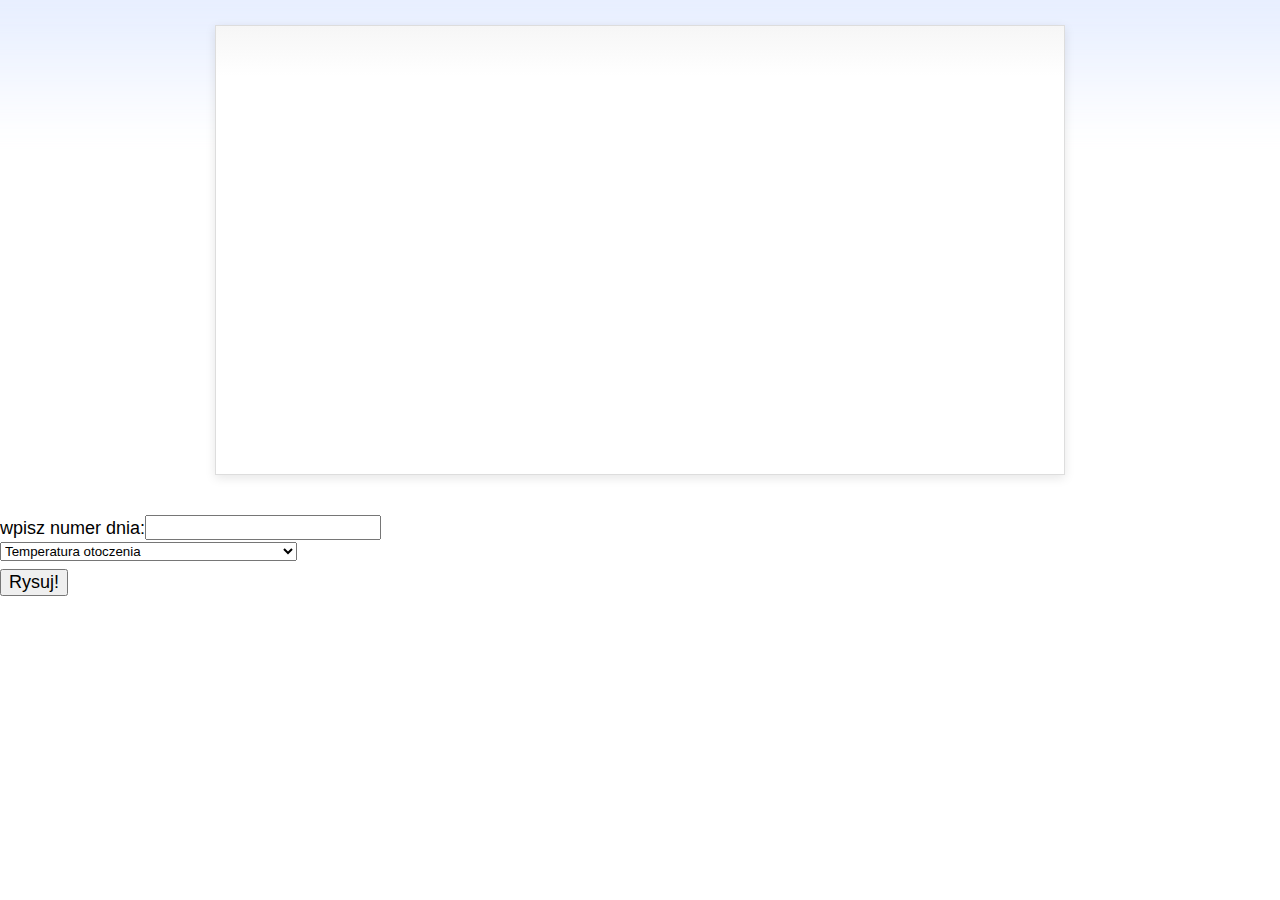
<file: page/flot/examples/basic-options/index.html>
<!DOCTYPE html PUBLIC "-//W3C//DTD HTML 4.01//EN" "http://www.w3.org/TR/html4/strict.dtd">
<html>
<head>
	<meta http-equiv="Content-Type" content="text/html; charset=utf-8">
	<title>Flot Examples: Basic Options</title>
	<link href="../examples.css" rel="stylesheet" type="text/css">
	<!--[if lte IE 8]><script language="javascript" type="text/javascript" src="../../excanvas.min.js"></script><![endif]-->
	<script language="javascript" type="text/javascript" src="../../jquery.js"></script>
	<script language="javascript" type="text/javascript" src="../../jquery.flot.js"></script>
	<script type="text/javascript">


	function getMeasurements(){
		var host = "192.168.43.48";
	var port = "8888";
	var uri = "/ws";
	var ws = new WebSocket("ws://192.168.43.48:8888/ws");	
	ws.onopen = function(){
		ws.send("wykres-wymiennik");
	}
	ws.onmessage = function(evt){
		var T_zco = [];
		var T_o = [];
		var T_pco = [];
		var T_pm = [];
		var T_zm = [];
		var T_bud = [];
		var T_zco_temp;
		var message = evt.data;
		//alert(message);
		var line_split;
		var day = document.getElementById("date").value;
		var hh_mm = [];
		var message_split = message.split("\n");
		for (i = 1; i<message_split.length; i++){
			if(message_split[i].length > 2) {
				line_split = message_split[i].split(",");
				if(line_split[0] == day){
					hh_mm = parseFloat(line_split[1].replace(" ","") +'.' + line_split[2].replace(" ",""));			
					/*
					T_zco_temp = line_split[3].replace("+", "");
					T_zco.push([hh_mm, parseFloat(T_zco_temp)]);
					T_o.push([hh_mm, parseFloat(line_split[4].replace("+", ""))]);
					T_pco.push([hh_mm, parseFloat(line_split[5].replace("+", ""))]);
					*/
					
					T_o.push([hh_mm, parseFloat(line_split[3].replace("+", ""))]);
					T_zco.push([hh_mm, parseFloat(line_split[6].replace("+", ""))]);
					T_pco.push([hh_mm, parseFloat(line_split[7].replace("+", ""))]);
					T_zm.push([hh_mm, parseFloat(line_split[4].replace("+", ""))]);
					T_pm.push([hh_mm, parseFloat(line_split[5].replace("+", ""))]);
					T_bud.push([hh_mm, parseFloat(line_split[14].replace("+", ""))]);
				
				}
			}
		}
		//var budynek = document.getElementById("budynek").value;
		var budynek = document.getElementById("plotKind").value;
		if (T_zco.length == 0){
			alert("Brak pomiarów z wybranego dnia!");
		}
		else if (budynek == "T_o" || budynek == "T_zco" || budynek == "T_pco" || budynek == "T_pm" || budynek == "T_zm" || budynek == "T_bud" || budynek == "T_all"){
			switch(budynek){
			case "T_zco":
				$.plot("#placeholder", [T_zco]);
				break;
			case "T_o":
				$.plot("#placeholder", [T_o]);
				break;
			case "T_pco":
				$.plot("#placeholder", [T_pco]);
				break;
			
			case "T_pm":
				$.plot("#placeholder", [T_pm]);
				break;
			case "T_zm":
				$.plot("#placeholder", [T_zm]);
				break;
			case "T_bud":
				$.plot("#placeholder", [T_bud]);
				break;
			case "T_all":
				$.plot("#placeholder", [{data: T_zco, label: "Temperatura wody wypływającej z wymiennika"}, {data: T_o, label: "Temperatura otoczenia"}, {data: T_pco, label: "Temperatura wypływająca z budynków"}, {data: T_pm, label: "Temperatura powrotna z sieci miejskiej"}, {data: T_zm, label: "Temperatura zasilania miejskiego"}, {data: T_bud, label: "Temperatura budynku"}]);
				break;
			
			}
		}
		else{
			alert("Nie ma takiego budynku!");
		}
		}
	}
	</script>
</head>
<body>


	<div id="content">

		<div class="demo-container">
			<div id="placeholder" class="demo-placeholder"></div>
		</div>
	</div>
	wpisz numer dnia:<input type="text" id="date"></input></br>
	<select id="plotKind">
	  <option value="T_o">Temperatura otoczenia</option>
	  <option value="T_zco">Temperatura wody wypływającej z wymiennika</option>
	  <option value="T_pco">Temperatura wypływająca z budynków</option>
	  <option value="T_pm">Temperatura powrotna z sieci miejskiej</option>
	  <option value="T_zm">Temperatura zasilania miejskiego</option>
	  <option value="T_bud">Temperatura budynku</option>
	  <option value="T_all">Wszystkie temperatury</option>
	</select> </br>
	<button type="button" onclick="getMeasurements()">Rysuj!</button>

	 


</body>
</html>
</file>
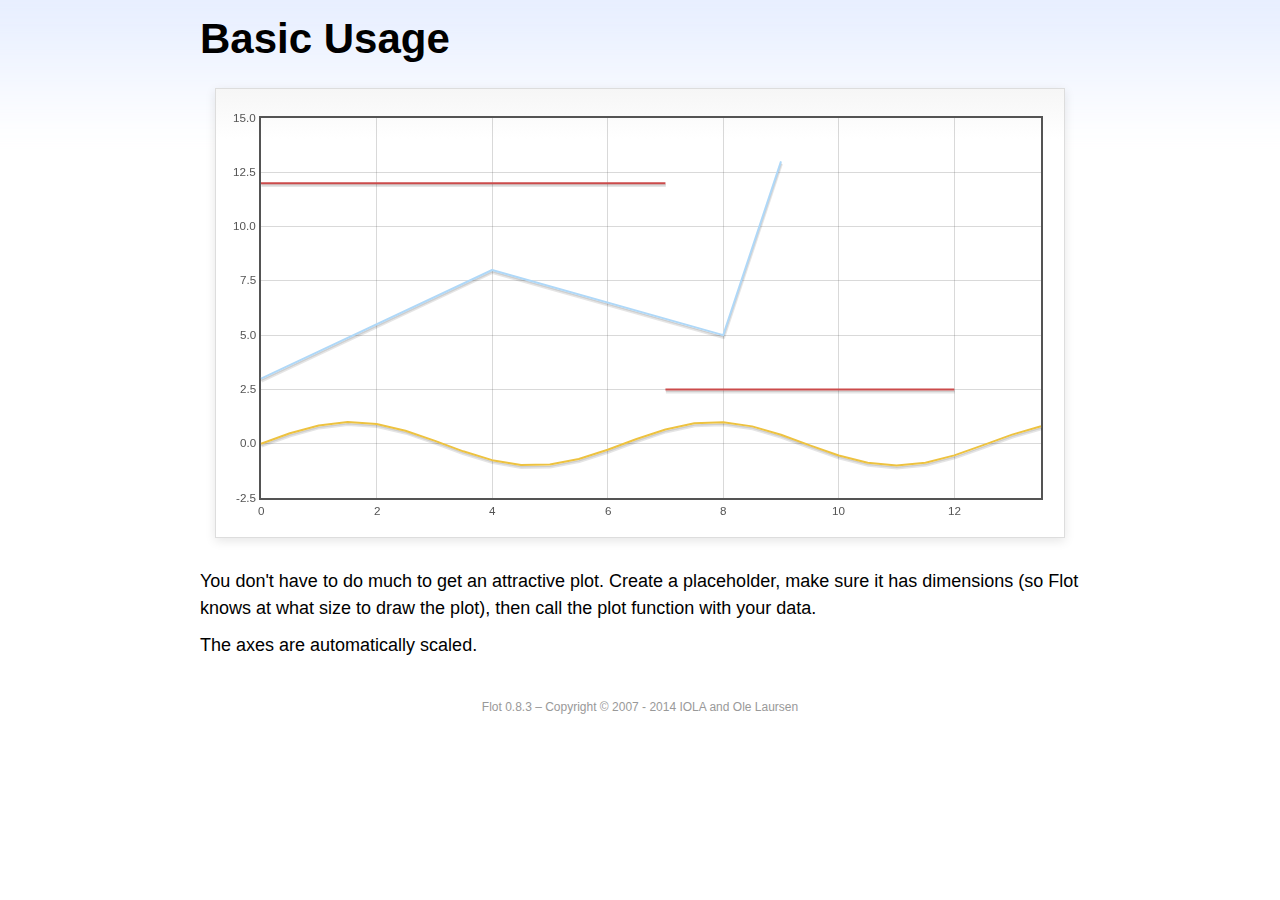
<file: page/flot/examples/basic-usage/index.html>
<!DOCTYPE html PUBLIC "-//W3C//DTD HTML 4.01//EN" "http://www.w3.org/TR/html4/strict.dtd">
<html>
<head>
	<meta http-equiv="Content-Type" content="text/html; charset=utf-8">
	<title>Flot Examples: Basic Usage</title>
	<link href="../examples.css" rel="stylesheet" type="text/css">
	<!--[if lte IE 8]><script language="javascript" type="text/javascript" src="../../excanvas.min.js"></script><![endif]-->
	<script language="javascript" type="text/javascript" src="../../jquery.js"></script>
	<script language="javascript" type="text/javascript" src="../../jquery.flot.js"></script>
	<script type="text/javascript">

	$(function() {

		var d1 = [];
		for (var i = 0; i < 14; i += 0.5) {
			d1.push([i, Math.sin(i)]);
		}

		var d2 = [[0, 3], [4, 8], [8, 5], [9, 13]];

		// A null signifies separate line segments

		var d3 = [[0, 12], [7, 12], null, [7, 2.5], [12, 2.5]];

		$.plot("#placeholder", [ d1, d2, d3 ]);

		// Add the Flot version string to the footer

		$("#footer").prepend("Flot " + $.plot.version + " &ndash; ");
	});

	</script>
</head>
<body>

	<div id="header">
		<h2>Basic Usage</h2>
	</div>

	<div id="content">

		<div class="demo-container">
			<div id="placeholder" class="demo-placeholder"></div>
		</div>

		<p>You don't have to do much to get an attractive plot.  Create a placeholder, make sure it has dimensions (so Flot knows at what size to draw the plot), then call the plot function with your data.</p>

		<p>The axes are automatically scaled.</p>

	</div>

	<div id="footer">
		Copyright &copy; 2007 - 2014 IOLA and Ole Laursen
	</div>

</body>
</html>
</file>
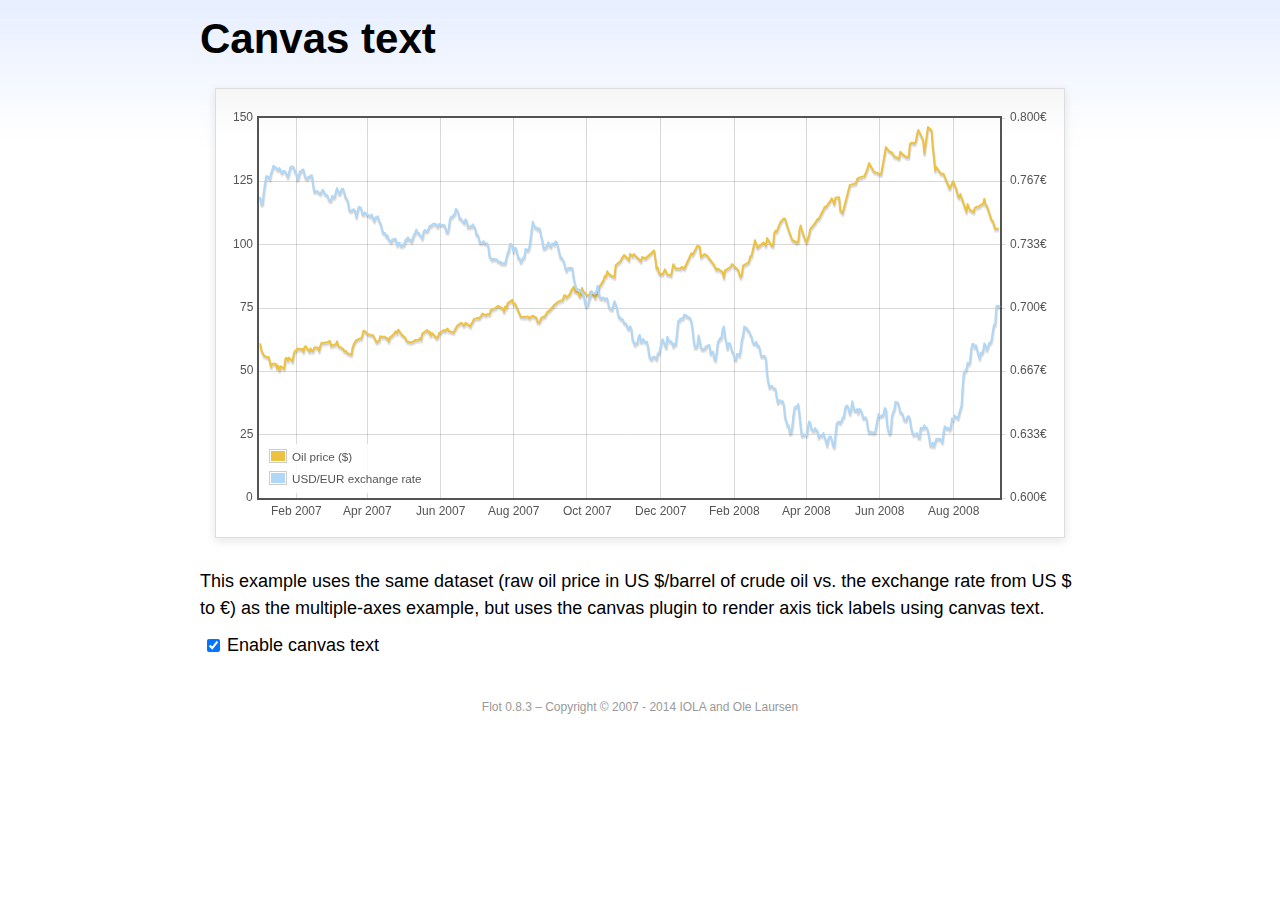
<file: page/flot/examples/canvas/index.html>
<!DOCTYPE html PUBLIC "-//W3C//DTD HTML 4.01//EN" "http://www.w3.org/TR/html4/strict.dtd">
<html>
<head>
	<meta http-equiv="Content-Type" content="text/html; charset=utf-8">
	<title>Flot Examples: Canvas text</title>
	<link href="../examples.css" rel="stylesheet" type="text/css">
	<!--[if lte IE 8]><script language="javascript" type="text/javascript" src="../../excanvas.min.js"></script><![endif]-->
	<script language="javascript" type="text/javascript" src="../../jquery.js"></script>
	<script language="javascript" type="text/javascript" src="../../jquery.flot.js"></script>
	<script language="javascript" type="text/javascript" src="../../jquery.flot.time.js"></script>
	<script language="javascript" type="text/javascript" src="../../jquery.flot.canvas.js"></script>
	<script type="text/javascript">

	$(function() {

		var oilPrices = [[1167692400000,61.05], [1167778800000,58.32], [1167865200000,57.35], [1167951600000,56.31], [1168210800000,55.55], [1168297200000,55.64], [1168383600000,54.02], [1168470000000,51.88], [1168556400000,52.99], [1168815600000,52.99], [1168902000000,51.21], [1168988400000,52.24], [1169074800000,50.48], [1169161200000,51.99], [1169420400000,51.13], [1169506800000,55.04], [1169593200000,55.37], [1169679600000,54.23], [1169766000000,55.42], [1170025200000,54.01], [1170111600000,56.97], [1170198000000,58.14], [1170284400000,58.14], [1170370800000,59.02], [1170630000000,58.74], [1170716400000,58.88], [1170802800000,57.71], [1170889200000,59.71], [1170975600000,59.89], [1171234800000,57.81], [1171321200000,59.06], [1171407600000,58.00], [1171494000000,57.99], [1171580400000,59.39], [1171839600000,59.39], [1171926000000,58.07], [1172012400000,60.07], [1172098800000,61.14], [1172444400000,61.39], [1172530800000,61.46], [1172617200000,61.79], [1172703600000,62.00], [1172790000000,60.07], [1173135600000,60.69], [1173222000000,61.82], [1173308400000,60.05], [1173654000000,58.91], [1173740400000,57.93], [1173826800000,58.16], [1173913200000,57.55], [1173999600000,57.11], [1174258800000,56.59], [1174345200000,59.61], [1174518000000,61.69], [1174604400000,62.28], [1174860000000,62.91], [1174946400000,62.93], [1175032800000,64.03], [1175119200000,66.03], [1175205600000,65.87], [1175464800000,64.64], [1175637600000,64.38], [1175724000000,64.28], [1175810400000,64.28], [1176069600000,61.51], [1176156000000,61.89], [1176242400000,62.01], [1176328800000,63.85], [1176415200000,63.63], [1176674400000,63.61], [1176760800000,63.10], [1176847200000,63.13], [1176933600000,61.83], [1177020000000,63.38], [1177279200000,64.58], [1177452000000,65.84], [1177538400000,65.06], [1177624800000,66.46], [1177884000000,64.40], [1178056800000,63.68], [1178143200000,63.19], [1178229600000,61.93], [1178488800000,61.47], [1178575200000,61.55], [1178748000000,61.81], [1178834400000,62.37], [1179093600000,62.46], [1179180000000,63.17], [1179266400000,62.55], [1179352800000,64.94], [1179698400000,66.27], [1179784800000,65.50], [1179871200000,65.77], [1179957600000,64.18], [1180044000000,65.20], [1180389600000,63.15], [1180476000000,63.49], [1180562400000,65.08], [1180908000000,66.30], [1180994400000,65.96], [1181167200000,66.93], [1181253600000,65.98], [1181599200000,65.35], [1181685600000,66.26], [1181858400000,68.00], [1182117600000,69.09], [1182204000000,69.10], [1182290400000,68.19], [1182376800000,68.19], [1182463200000,69.14], [1182722400000,68.19], [1182808800000,67.77], [1182895200000,68.97], [1182981600000,69.57], [1183068000000,70.68], [1183327200000,71.09], [1183413600000,70.92], [1183586400000,71.81], [1183672800000,72.81], [1183932000000,72.19], [1184018400000,72.56], [1184191200000,72.50], [1184277600000,74.15], [1184623200000,75.05], [1184796000000,75.92], [1184882400000,75.57], [1185141600000,74.89], [1185228000000,73.56], [1185314400000,75.57], [1185400800000,74.95], [1185487200000,76.83], [1185832800000,78.21], [1185919200000,76.53], [1186005600000,76.86], [1186092000000,76.00], [1186437600000,71.59], [1186696800000,71.47], [1186956000000,71.62], [1187042400000,71.00], [1187301600000,71.98], [1187560800000,71.12], [1187647200000,69.47], [1187733600000,69.26], [1187820000000,69.83], [1187906400000,71.09], [1188165600000,71.73], [1188338400000,73.36], [1188511200000,74.04], [1188856800000,76.30], [1189116000000,77.49], [1189461600000,78.23], [1189548000000,79.91], [1189634400000,80.09], [1189720800000,79.10], [1189980000000,80.57], [1190066400000,81.93], [1190239200000,83.32], [1190325600000,81.62], [1190584800000,80.95], [1190671200000,79.53], [1190757600000,80.30], [1190844000000,82.88], [1190930400000,81.66], [1191189600000,80.24], [1191276000000,80.05], [1191362400000,79.94], [1191448800000,81.44], [1191535200000,81.22], [1191794400000,79.02], [1191880800000,80.26], [1191967200000,80.30], [1192053600000,83.08], [1192140000000,83.69], [1192399200000,86.13], [1192485600000,87.61], [1192572000000,87.40], [1192658400000,89.47], [1192744800000,88.60], [1193004000000,87.56], [1193090400000,87.56], [1193176800000,87.10], [1193263200000,91.86], [1193612400000,93.53], [1193698800000,94.53], [1193871600000,95.93], [1194217200000,93.98], [1194303600000,96.37], [1194476400000,95.46], [1194562800000,96.32], [1195081200000,93.43], [1195167600000,95.10], [1195426800000,94.64], [1195513200000,95.10], [1196031600000,97.70], [1196118000000,94.42], [1196204400000,90.62], [1196290800000,91.01], [1196377200000,88.71], [1196636400000,88.32], [1196809200000,90.23], [1196982000000,88.28], [1197241200000,87.86], [1197327600000,90.02], [1197414000000,92.25], [1197586800000,90.63], [1197846000000,90.63], [1197932400000,90.49], [1198018800000,91.24], [1198105200000,91.06], [1198191600000,90.49], [1198710000000,96.62], [1198796400000,96.00], [1199142000000,99.62], [1199314800000,99.18], [1199401200000,95.09], [1199660400000,96.33], [1199833200000,95.67], [1200351600000,91.90], [1200438000000,90.84], [1200524400000,90.13], [1200610800000,90.57], [1200956400000,89.21], [1201042800000,86.99], [1201129200000,89.85], [1201474800000,90.99], [1201561200000,91.64], [1201647600000,92.33], [1201734000000,91.75], [1202079600000,90.02], [1202166000000,88.41], [1202252400000,87.14], [1202338800000,88.11], [1202425200000,91.77], [1202770800000,92.78], [1202857200000,93.27], [1202943600000,95.46], [1203030000000,95.46], [1203289200000,101.74], [1203462000000,98.81], [1203894000000,100.88], [1204066800000,99.64], [1204153200000,102.59], [1204239600000,101.84], [1204498800000,99.52], [1204585200000,99.52], [1204671600000,104.52], [1204758000000,105.47], [1204844400000,105.15], [1205103600000,108.75], [1205276400000,109.92], [1205362800000,110.33], [1205449200000,110.21], [1205708400000,105.68], [1205967600000,101.84], [1206313200000,100.86], [1206399600000,101.22], [1206486000000,105.90], [1206572400000,107.58], [1206658800000,105.62], [1206914400000,101.58], [1207000800000,100.98], [1207173600000,103.83], [1207260000000,106.23], [1207605600000,108.50], [1207778400000,110.11], [1207864800000,110.14], [1208210400000,113.79], [1208296800000,114.93], [1208383200000,114.86], [1208728800000,117.48], [1208815200000,118.30], [1208988000000,116.06], [1209074400000,118.52], [1209333600000,118.75], [1209420000000,113.46], [1209592800000,112.52], [1210024800000,121.84], [1210111200000,123.53], [1210197600000,123.69], [1210543200000,124.23], [1210629600000,125.80], [1210716000000,126.29], [1211148000000,127.05], [1211320800000,129.07], [1211493600000,132.19], [1211839200000,128.85], [1212357600000,127.76], [1212703200000,138.54], [1212962400000,136.80], [1213135200000,136.38], [1213308000000,134.86], [1213653600000,134.01], [1213740000000,136.68], [1213912800000,135.65], [1214172000000,134.62], [1214258400000,134.62], [1214344800000,134.62], [1214431200000,139.64], [1214517600000,140.21], [1214776800000,140.00], [1214863200000,140.97], [1214949600000,143.57], [1215036000000,145.29], [1215381600000,141.37], [1215468000000,136.04], [1215727200000,146.40], [1215986400000,145.18], [1216072800000,138.74], [1216159200000,134.60], [1216245600000,129.29], [1216332000000,130.65], [1216677600000,127.95], [1216850400000,127.95], [1217282400000,122.19], [1217455200000,124.08], [1217541600000,125.10], [1217800800000,121.41], [1217887200000,119.17], [1217973600000,118.58], [1218060000000,120.02], [1218405600000,114.45], [1218492000000,113.01], [1218578400000,116.00], [1218751200000,113.77], [1219010400000,112.87], [1219096800000,114.53], [1219269600000,114.98], [1219356000000,114.98], [1219701600000,116.27], [1219788000000,118.15], [1219874400000,115.59], [1219960800000,115.46], [1220306400000,109.71], [1220392800000,109.35], [1220565600000,106.23], [1220824800000,106.34]];

		var exchangeRates = [[1167606000000,0.7580], [1167692400000,0.7580], [1167778800000,0.75470], [1167865200000,0.75490], [1167951600000,0.76130], [1168038000000,0.76550], [1168124400000,0.76930], [1168210800000,0.76940], [1168297200000,0.76880], [1168383600000,0.76780], [1168470000000,0.77080], [1168556400000,0.77270], [1168642800000,0.77490], [1168729200000,0.77410], [1168815600000,0.77410], [1168902000000,0.77320], [1168988400000,0.77270], [1169074800000,0.77370], [1169161200000,0.77240], [1169247600000,0.77120], [1169334000000,0.7720], [1169420400000,0.77210], [1169506800000,0.77170], [1169593200000,0.77040], [1169679600000,0.7690], [1169766000000,0.77110], [1169852400000,0.7740], [1169938800000,0.77450], [1170025200000,0.77450], [1170111600000,0.7740], [1170198000000,0.77160], [1170284400000,0.77130], [1170370800000,0.76780], [1170457200000,0.76880], [1170543600000,0.77180], [1170630000000,0.77180], [1170716400000,0.77280], [1170802800000,0.77290], [1170889200000,0.76980], [1170975600000,0.76850], [1171062000000,0.76810], [1171148400000,0.7690], [1171234800000,0.7690], [1171321200000,0.76980], [1171407600000,0.76990], [1171494000000,0.76510], [1171580400000,0.76130], [1171666800000,0.76160], [1171753200000,0.76140], [1171839600000,0.76140], [1171926000000,0.76070], [1172012400000,0.76020], [1172098800000,0.76110], [1172185200000,0.76220], [1172271600000,0.76150], [1172358000000,0.75980], [1172444400000,0.75980], [1172530800000,0.75920], [1172617200000,0.75730], [1172703600000,0.75660], [1172790000000,0.75670], [1172876400000,0.75910], [1172962800000,0.75820], [1173049200000,0.75850], [1173135600000,0.76130], [1173222000000,0.76310], [1173308400000,0.76150], [1173394800000,0.760], [1173481200000,0.76130], [1173567600000,0.76270], [1173654000000,0.76270], [1173740400000,0.76080], [1173826800000,0.75830], [1173913200000,0.75750], [1173999600000,0.75620], [1174086000000,0.7520], [1174172400000,0.75120], [1174258800000,0.75120], [1174345200000,0.75170], [1174431600000,0.7520], [1174518000000,0.75110], [1174604400000,0.7480], [1174690800000,0.75090], [1174777200000,0.75310], [1174860000000,0.75310], [1174946400000,0.75270], [1175032800000,0.74980], [1175119200000,0.74930], [1175205600000,0.75040], [1175292000000,0.750], [1175378400000,0.74910], [1175464800000,0.74910], [1175551200000,0.74850], [1175637600000,0.74840], [1175724000000,0.74920], [1175810400000,0.74710], [1175896800000,0.74590], [1175983200000,0.74770], [1176069600000,0.74770], [1176156000000,0.74830], [1176242400000,0.74580], [1176328800000,0.74480], [1176415200000,0.7430], [1176501600000,0.73990], [1176588000000,0.73950], [1176674400000,0.73950], [1176760800000,0.73780], [1176847200000,0.73820], [1176933600000,0.73620], [1177020000000,0.73550], [1177106400000,0.73480], [1177192800000,0.73610], [1177279200000,0.73610], [1177365600000,0.73650], [1177452000000,0.73620], [1177538400000,0.73310], [1177624800000,0.73390], [1177711200000,0.73440], [1177797600000,0.73270], [1177884000000,0.73270], [1177970400000,0.73360], [1178056800000,0.73330], [1178143200000,0.73590], [1178229600000,0.73590], [1178316000000,0.73720], [1178402400000,0.7360], [1178488800000,0.7360], [1178575200000,0.7350], [1178661600000,0.73650], [1178748000000,0.73840], [1178834400000,0.73950], [1178920800000,0.74130], [1179007200000,0.73970], [1179093600000,0.73960], [1179180000000,0.73850], [1179266400000,0.73780], [1179352800000,0.73660], [1179439200000,0.740], [1179525600000,0.74110], [1179612000000,0.74060], [1179698400000,0.74050], [1179784800000,0.74140], [1179871200000,0.74310], [1179957600000,0.74310], [1180044000000,0.74380], [1180130400000,0.74430], [1180216800000,0.74430], [1180303200000,0.74430], [1180389600000,0.74340], [1180476000000,0.74290], [1180562400000,0.74420], [1180648800000,0.7440], [1180735200000,0.74390], [1180821600000,0.74370], [1180908000000,0.74370], [1180994400000,0.74290], [1181080800000,0.74030], [1181167200000,0.73990], [1181253600000,0.74180], [1181340000000,0.74680], [1181426400000,0.7480], [1181512800000,0.7480], [1181599200000,0.7490], [1181685600000,0.74940], [1181772000000,0.75220], [1181858400000,0.75150], [1181944800000,0.75020], [1182031200000,0.74720], [1182117600000,0.74720], [1182204000000,0.74620], [1182290400000,0.74550], [1182376800000,0.74490], [1182463200000,0.74670], [1182549600000,0.74580], [1182636000000,0.74270], [1182722400000,0.74270], [1182808800000,0.7430], [1182895200000,0.74290], [1182981600000,0.7440], [1183068000000,0.7430], [1183154400000,0.74220], [1183240800000,0.73880], [1183327200000,0.73880], [1183413600000,0.73690], [1183500000000,0.73450], [1183586400000,0.73450], [1183672800000,0.73450], [1183759200000,0.73520], [1183845600000,0.73410], [1183932000000,0.73410], [1184018400000,0.7340], [1184104800000,0.73240], [1184191200000,0.72720], [1184277600000,0.72640], [1184364000000,0.72550], [1184450400000,0.72580], [1184536800000,0.72580], [1184623200000,0.72560], [1184709600000,0.72570], [1184796000000,0.72470], [1184882400000,0.72430], [1184968800000,0.72440], [1185055200000,0.72350], [1185141600000,0.72350], [1185228000000,0.72350], [1185314400000,0.72350], [1185400800000,0.72620], [1185487200000,0.72880], [1185573600000,0.73010], [1185660000000,0.73370], [1185746400000,0.73370], [1185832800000,0.73240], [1185919200000,0.72970], [1186005600000,0.73170], [1186092000000,0.73150], [1186178400000,0.72880], [1186264800000,0.72630], [1186351200000,0.72630], [1186437600000,0.72420], [1186524000000,0.72530], [1186610400000,0.72640], [1186696800000,0.7270], [1186783200000,0.73120], [1186869600000,0.73050], [1186956000000,0.73050], [1187042400000,0.73180], [1187128800000,0.73580], [1187215200000,0.74090], [1187301600000,0.74540], [1187388000000,0.74370], [1187474400000,0.74240], [1187560800000,0.74240], [1187647200000,0.74150], [1187733600000,0.74190], [1187820000000,0.74140], [1187906400000,0.73770], [1187992800000,0.73550], [1188079200000,0.73150], [1188165600000,0.73150], [1188252000000,0.7320], [1188338400000,0.73320], [1188424800000,0.73460], [1188511200000,0.73280], [1188597600000,0.73230], [1188684000000,0.7340], [1188770400000,0.7340], [1188856800000,0.73360], [1188943200000,0.73510], [1189029600000,0.73460], [1189116000000,0.73210], [1189202400000,0.72940], [1189288800000,0.72660], [1189375200000,0.72660], [1189461600000,0.72540], [1189548000000,0.72420], [1189634400000,0.72130], [1189720800000,0.71970], [1189807200000,0.72090], [1189893600000,0.7210], [1189980000000,0.7210], [1190066400000,0.7210], [1190152800000,0.72090], [1190239200000,0.71590], [1190325600000,0.71330], [1190412000000,0.71050], [1190498400000,0.70990], [1190584800000,0.70990], [1190671200000,0.70930], [1190757600000,0.70930], [1190844000000,0.70760], [1190930400000,0.7070], [1191016800000,0.70490], [1191103200000,0.70120], [1191189600000,0.70110], [1191276000000,0.70190], [1191362400000,0.70460], [1191448800000,0.70630], [1191535200000,0.70890], [1191621600000,0.70770], [1191708000000,0.70770], [1191794400000,0.70770], [1191880800000,0.70910], [1191967200000,0.71180], [1192053600000,0.70790], [1192140000000,0.70530], [1192226400000,0.7050], [1192312800000,0.70550], [1192399200000,0.70550], [1192485600000,0.70450], [1192572000000,0.70510], [1192658400000,0.70510], [1192744800000,0.70170], [1192831200000,0.70], [1192917600000,0.69950], [1193004000000,0.69940], [1193090400000,0.70140], [1193176800000,0.70360], [1193263200000,0.70210], [1193349600000,0.70020], [1193436000000,0.69670], [1193522400000,0.6950], [1193612400000,0.6950], [1193698800000,0.69390], [1193785200000,0.6940], [1193871600000,0.69220], [1193958000000,0.69190], [1194044400000,0.69140], [1194130800000,0.68940], [1194217200000,0.68910], [1194303600000,0.69040], [1194390000000,0.6890], [1194476400000,0.68340], [1194562800000,0.68230], [1194649200000,0.68070], [1194735600000,0.68150], [1194822000000,0.68150], [1194908400000,0.68470], [1194994800000,0.68590], [1195081200000,0.68220], [1195167600000,0.68270], [1195254000000,0.68370], [1195340400000,0.68230], [1195426800000,0.68220], [1195513200000,0.68220], [1195599600000,0.67920], [1195686000000,0.67460], [1195772400000,0.67350], [1195858800000,0.67310], [1195945200000,0.67420], [1196031600000,0.67440], [1196118000000,0.67390], [1196204400000,0.67310], [1196290800000,0.67610], [1196377200000,0.67610], [1196463600000,0.67850], [1196550000000,0.68180], [1196636400000,0.68360], [1196722800000,0.68230], [1196809200000,0.68050], [1196895600000,0.67930], [1196982000000,0.68490], [1197068400000,0.68330], [1197154800000,0.68250], [1197241200000,0.68250], [1197327600000,0.68160], [1197414000000,0.67990], [1197500400000,0.68130], [1197586800000,0.68090], [1197673200000,0.68680], [1197759600000,0.69330], [1197846000000,0.69330], [1197932400000,0.69450], [1198018800000,0.69440], [1198105200000,0.69460], [1198191600000,0.69640], [1198278000000,0.69650], [1198364400000,0.69560], [1198450800000,0.69560], [1198537200000,0.6950], [1198623600000,0.69480], [1198710000000,0.69280], [1198796400000,0.68870], [1198882800000,0.68240], [1198969200000,0.67940], [1199055600000,0.67940], [1199142000000,0.68030], [1199228400000,0.68550], [1199314800000,0.68240], [1199401200000,0.67910], [1199487600000,0.67830], [1199574000000,0.67850], [1199660400000,0.67850], [1199746800000,0.67970], [1199833200000,0.680], [1199919600000,0.68030], [1200006000000,0.68050], [1200092400000,0.6760], [1200178800000,0.6770], [1200265200000,0.6770], [1200351600000,0.67360], [1200438000000,0.67260], [1200524400000,0.67640], [1200610800000,0.68210], [1200697200000,0.68310], [1200783600000,0.68420], [1200870000000,0.68420], [1200956400000,0.68870], [1201042800000,0.69030], [1201129200000,0.68480], [1201215600000,0.68240], [1201302000000,0.67880], [1201388400000,0.68140], [1201474800000,0.68140], [1201561200000,0.67970], [1201647600000,0.67690], [1201734000000,0.67650], [1201820400000,0.67330], [1201906800000,0.67290], [1201993200000,0.67580], [1202079600000,0.67580], [1202166000000,0.6750], [1202252400000,0.6780], [1202338800000,0.68330], [1202425200000,0.68560], [1202511600000,0.69030], [1202598000000,0.68960], [1202684400000,0.68960], [1202770800000,0.68820], [1202857200000,0.68790], [1202943600000,0.68620], [1203030000000,0.68520], [1203116400000,0.68230], [1203202800000,0.68130], [1203289200000,0.68130], [1203375600000,0.68220], [1203462000000,0.68020], [1203548400000,0.68020], [1203634800000,0.67840], [1203721200000,0.67480], [1203807600000,0.67470], [1203894000000,0.67470], [1203980400000,0.67480], [1204066800000,0.67330], [1204153200000,0.6650], [1204239600000,0.66110], [1204326000000,0.65830], [1204412400000,0.6590], [1204498800000,0.6590], [1204585200000,0.65810], [1204671600000,0.65780], [1204758000000,0.65740], [1204844400000,0.65320], [1204930800000,0.65020], [1205017200000,0.65140], [1205103600000,0.65140], [1205190000000,0.65070], [1205276400000,0.6510], [1205362800000,0.64890], [1205449200000,0.64240], [1205535600000,0.64060], [1205622000000,0.63820], [1205708400000,0.63820], [1205794800000,0.63410], [1205881200000,0.63440], [1205967600000,0.63780], [1206054000000,0.64390], [1206140400000,0.64780], [1206226800000,0.64810], [1206313200000,0.64810], [1206399600000,0.64940], [1206486000000,0.64380], [1206572400000,0.63770], [1206658800000,0.63290], [1206745200000,0.63360], [1206831600000,0.63330], [1206914400000,0.63330], [1207000800000,0.6330], [1207087200000,0.63710], [1207173600000,0.64030], [1207260000000,0.63960], [1207346400000,0.63640], [1207432800000,0.63560], [1207519200000,0.63560], [1207605600000,0.63680], [1207692000000,0.63570], [1207778400000,0.63540], [1207864800000,0.6320], [1207951200000,0.63320], [1208037600000,0.63280], [1208124000000,0.63310], [1208210400000,0.63420], [1208296800000,0.63210], [1208383200000,0.63020], [1208469600000,0.62780], [1208556000000,0.63080], [1208642400000,0.63240], [1208728800000,0.63240], [1208815200000,0.63070], [1208901600000,0.62770], [1208988000000,0.62690], [1209074400000,0.63350], [1209160800000,0.63920], [1209247200000,0.640], [1209333600000,0.64010], [1209420000000,0.63960], [1209506400000,0.64070], [1209592800000,0.64230], [1209679200000,0.64290], [1209765600000,0.64720], [1209852000000,0.64850], [1209938400000,0.64860], [1210024800000,0.64670], [1210111200000,0.64440], [1210197600000,0.64670], [1210284000000,0.65090], [1210370400000,0.64780], [1210456800000,0.64610], [1210543200000,0.64610], [1210629600000,0.64680], [1210716000000,0.64490], [1210802400000,0.6470], [1210888800000,0.64610], [1210975200000,0.64520], [1211061600000,0.64220], [1211148000000,0.64220], [1211234400000,0.64250], [1211320800000,0.64140], [1211407200000,0.63660], [1211493600000,0.63460], [1211580000000,0.6350], [1211666400000,0.63460], [1211752800000,0.63460], [1211839200000,0.63430], [1211925600000,0.63460], [1212012000000,0.63790], [1212098400000,0.64160], [1212184800000,0.64420], [1212271200000,0.64310], [1212357600000,0.64310], [1212444000000,0.64350], [1212530400000,0.6440], [1212616800000,0.64730], [1212703200000,0.64690], [1212789600000,0.63860], [1212876000000,0.63560], [1212962400000,0.6340], [1213048800000,0.63460], [1213135200000,0.6430], [1213221600000,0.64520], [1213308000000,0.64670], [1213394400000,0.65060], [1213480800000,0.65040], [1213567200000,0.65030], [1213653600000,0.64810], [1213740000000,0.64510], [1213826400000,0.6450], [1213912800000,0.64410], [1213999200000,0.64140], [1214085600000,0.64090], [1214172000000,0.64090], [1214258400000,0.64280], [1214344800000,0.64310], [1214431200000,0.64180], [1214517600000,0.63710], [1214604000000,0.63490], [1214690400000,0.63330], [1214776800000,0.63340], [1214863200000,0.63380], [1214949600000,0.63420], [1215036000000,0.6320], [1215122400000,0.63180], [1215208800000,0.6370], [1215295200000,0.63680], [1215381600000,0.63680], [1215468000000,0.63830], [1215554400000,0.63710], [1215640800000,0.63710], [1215727200000,0.63550], [1215813600000,0.6320], [1215900000000,0.62770], [1215986400000,0.62760], [1216072800000,0.62910], [1216159200000,0.62740], [1216245600000,0.62930], [1216332000000,0.63110], [1216418400000,0.6310], [1216504800000,0.63120], [1216591200000,0.63120], [1216677600000,0.63040], [1216764000000,0.62940], [1216850400000,0.63480], [1216936800000,0.63780], [1217023200000,0.63680], [1217109600000,0.63680], [1217196000000,0.63680], [1217282400000,0.6360], [1217368800000,0.6370], [1217455200000,0.64180], [1217541600000,0.64110], [1217628000000,0.64350], [1217714400000,0.64270], [1217800800000,0.64270], [1217887200000,0.64190], [1217973600000,0.64460], [1218060000000,0.64680], [1218146400000,0.64870], [1218232800000,0.65940], [1218319200000,0.66660], [1218405600000,0.66660], [1218492000000,0.66780], [1218578400000,0.67120], [1218664800000,0.67050], [1218751200000,0.67180], [1218837600000,0.67840], [1218924000000,0.68110], [1219010400000,0.68110], [1219096800000,0.67940], [1219183200000,0.68040], [1219269600000,0.67810], [1219356000000,0.67560], [1219442400000,0.67350], [1219528800000,0.67630], [1219615200000,0.67620], [1219701600000,0.67770], [1219788000000,0.68150], [1219874400000,0.68020], [1219960800000,0.6780], [1220047200000,0.67960], [1220133600000,0.68170], [1220220000000,0.68170], [1220306400000,0.68320], [1220392800000,0.68770], [1220479200000,0.69120], [1220565600000,0.69140], [1220652000000,0.70090], [1220738400000,0.70120], [1220824800000,0.7010], [1220911200000,0.70050]];

		var data = [
			{ data: oilPrices, label: "Oil price ($)" },
			{ data: exchangeRates, label: "USD/EUR exchange rate", yaxis: 2 }
		];

		var options = {
			canvas: true,
			xaxes: [ { mode: "time" } ],
			yaxes: [ { min: 0 }, {
				position: "right",
				alignTicksWithAxis: 1,
				tickFormatter: function(value, axis) {
					return value.toFixed(axis.tickDecimals) + "€";
				}
			} ],
			legend: { position: "sw" }
		}

		$.plot("#placeholder", data, options);

		$("input").change(function () {
			options.canvas = $(this).is(":checked");
			$.plot("#placeholder", data, options);
		});

		// Add the Flot version string to the footer

		$("#footer").prepend("Flot " + $.plot.version + " &ndash; ");
	});

	</script>
</head>
<body>

	<div id="header">
		<h2>Canvas text</h2>
	</div>

	<div id="content">

		<div class="demo-container">
			<div id="placeholder" class="demo-placeholder"></div>
		</div>

		<p>This example uses the same dataset (raw oil price in US $/barrel of crude oil vs. the exchange rate from US $ to €) as the multiple-axes example, but uses the canvas plugin to render axis tick labels using canvas text.</p>

		<p><input type="checkbox" checked="checked">Enable canvas text</input></p>

	</div>

	<div id="footer">
		Copyright &copy; 2007 - 2014 IOLA and Ole Laursen
	</div>

</body>
</html>
</file>
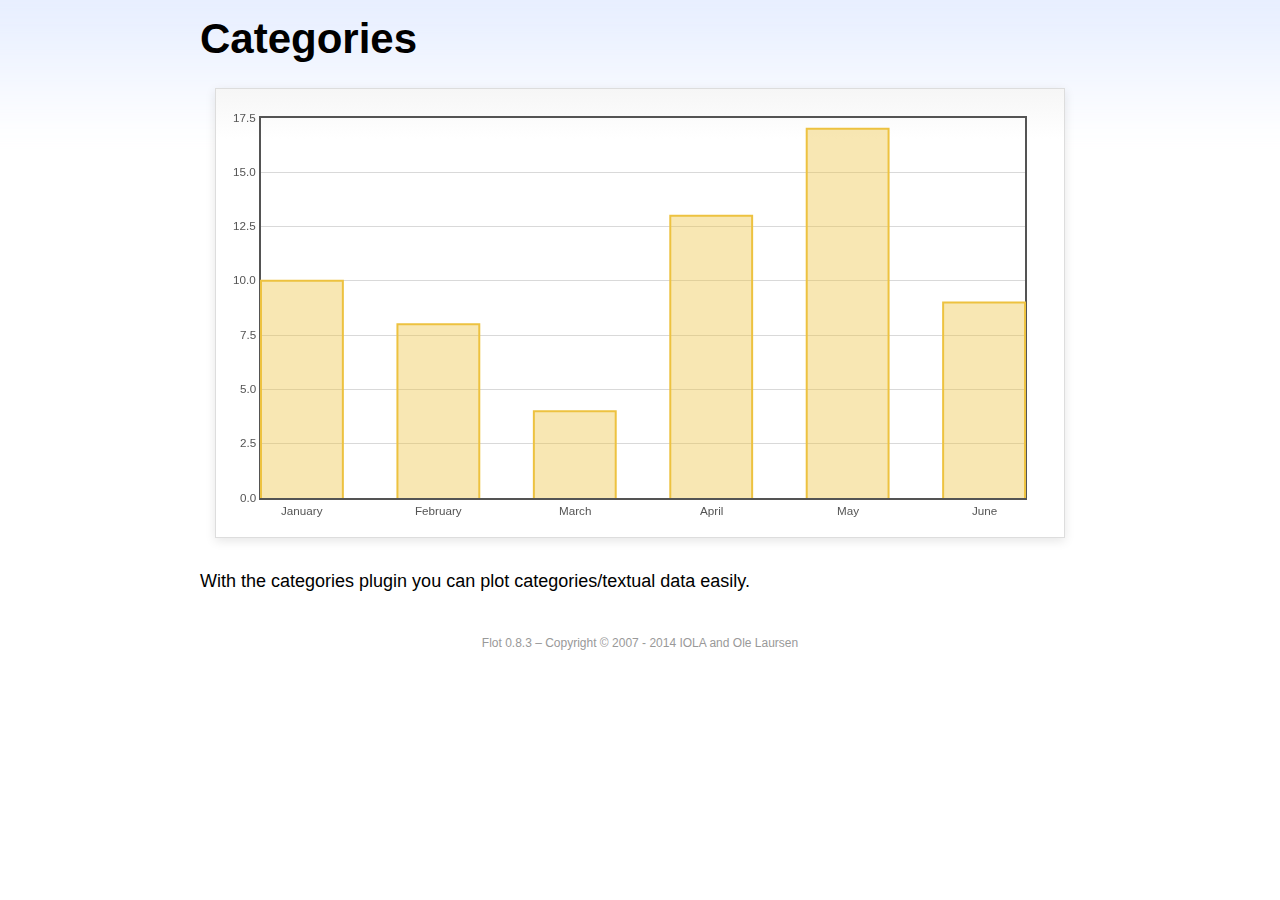
<file: page/flot/examples/categories/index.html>
<!DOCTYPE html PUBLIC "-//W3C//DTD HTML 4.01//EN" "http://www.w3.org/TR/html4/strict.dtd">
<html>
<head>
	<meta http-equiv="Content-Type" content="text/html; charset=utf-8">
	<title>Flot Examples: Categories</title>
	<link href="../examples.css" rel="stylesheet" type="text/css">
	<!--[if lte IE 8]><script language="javascript" type="text/javascript" src="../../excanvas.min.js"></script><![endif]-->
	<script language="javascript" type="text/javascript" src="../../jquery.js"></script>
	<script language="javascript" type="text/javascript" src="../../jquery.flot.js"></script>
	<script language="javascript" type="text/javascript" src="../../jquery.flot.categories.js"></script>
	<script type="text/javascript">

	$(function() {

		var data = [ ["January", 10], ["February", 8], ["March", 4], ["April", 13], ["May", 17], ["June", 9] ];

		$.plot("#placeholder", [ data ], {
			series: {
				bars: {
					show: true,
					barWidth: 0.6,
					align: "center"
				}
			},
			xaxis: {
				mode: "categories",
				tickLength: 0
			}
		});

		// Add the Flot version string to the footer

		$("#footer").prepend("Flot " + $.plot.version + " &ndash; ");
	});

	</script>
</head>
<body>

	<div id="header">
		<h2>Categories</h2>
	</div>

	<div id="content">

		<div class="demo-container">
			<div id="placeholder" class="demo-placeholder"></div>
		</div>

		<p>With the categories plugin you can plot categories/textual data easily.</p>

	</div>

	<div id="footer">
		Copyright &copy; 2007 - 2014 IOLA and Ole Laursen
	</div>

</body>
</html>
</file>
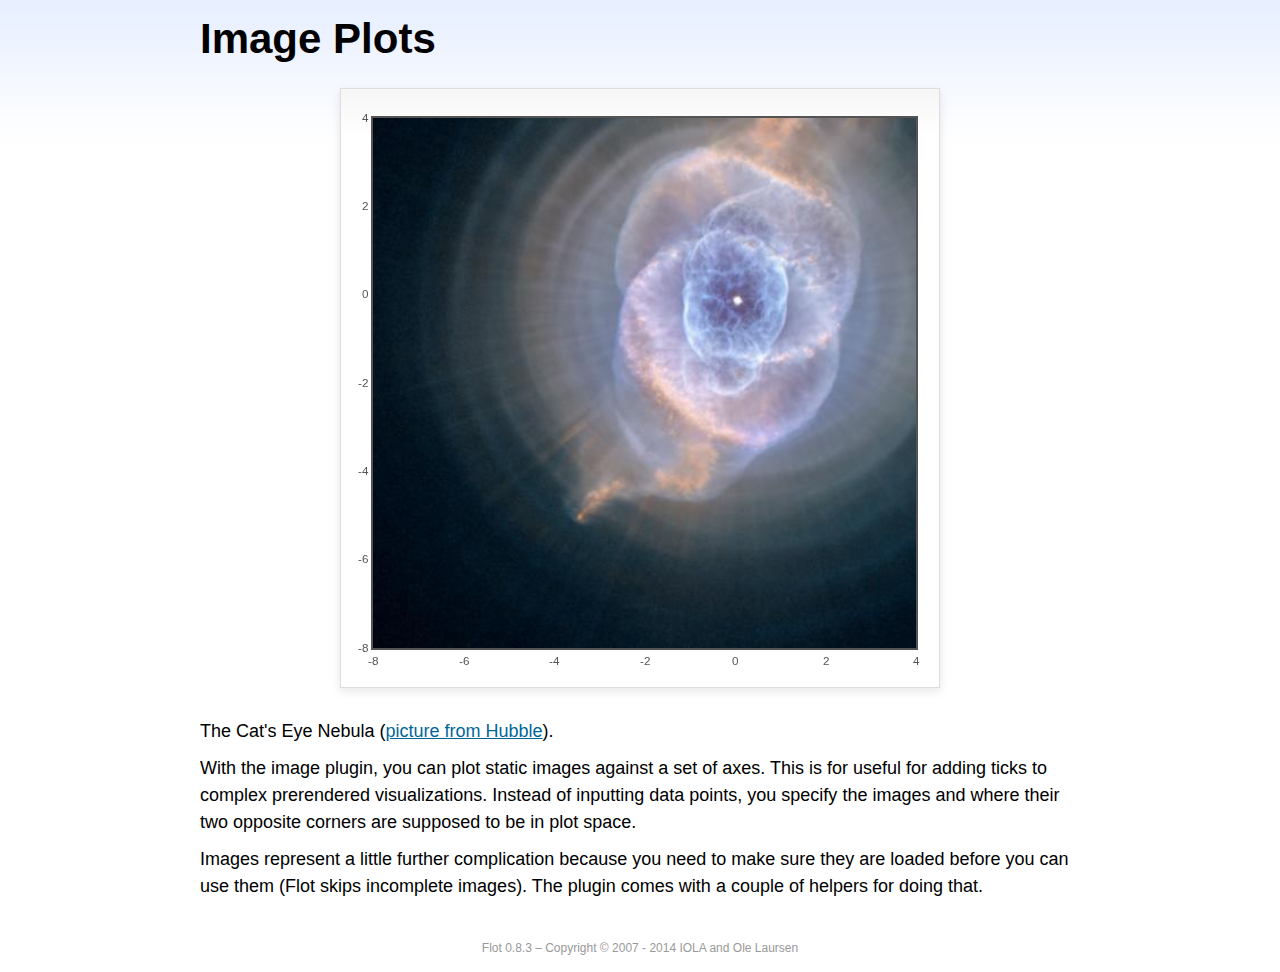
<file: page/flot/examples/image/index.html>
<!DOCTYPE html PUBLIC "-//W3C//DTD HTML 4.01//EN" "http://www.w3.org/TR/html4/strict.dtd">
<html>
<head>
	<meta http-equiv="Content-Type" content="text/html; charset=utf-8">
	<title>Flot Examples: Image Plots</title>
	<link href="../examples.css" rel="stylesheet" type="text/css">
	<!--[if lte IE 8]><script language="javascript" type="text/javascript" src="../../excanvas.min.js"></script><![endif]-->
	<script language="javascript" type="text/javascript" src="../../jquery.js"></script>
	<script language="javascript" type="text/javascript" src="../../jquery.flot.js"></script>
	<script language="javascript" type="text/javascript" src="../../jquery.flot.image.js"></script>
	<script type="text/javascript">

	$(function() {

		var data = [[["hs-2004-27-a-large-web.jpg", -10, -10, 10, 10]]];

		var options = {
			series: {
				images: {
					show: true
				}
			},
			xaxis: {
				min: -8,
				max: 4
			},
			yaxis: {
				min: -8,
				max: 4
			}
		};

		$.plot.image.loadDataImages(data, options, function () {
			$.plot("#placeholder", data, options);
		});

		// Add the Flot version string to the footer

		$("#footer").prepend("Flot " + $.plot.version + " &ndash; ");
	});

	</script>
</head>
<body>

	<div id="header">
		<h2>Image Plots</h2>
	</div>

	<div id="content">

		<div class="demo-container" style="width:600px;height:600px;">
			<div id="placeholder" class="demo-placeholder"></div>
		</div>

		<p>The Cat's Eye Nebula (<a href="http://hubblesite.org/gallery/album/nebula/pr2004027a/">picture from Hubble</a>).</p>

		<p>With the image plugin, you can plot static images against a set of axes. This is for useful for adding ticks to complex prerendered visualizations. Instead of inputting data points, you specify the images and where their two opposite corners are supposed to be in plot space.</p>

		<p>Images represent a little further complication because you need to make sure they are loaded before you can use them (Flot skips incomplete images). The plugin comes with a couple of helpers for doing that.</p>

	</div>

	<div id="footer">
		Copyright &copy; 2007 - 2014 IOLA and Ole Laursen
	</div>

</body>
</html>
</file>
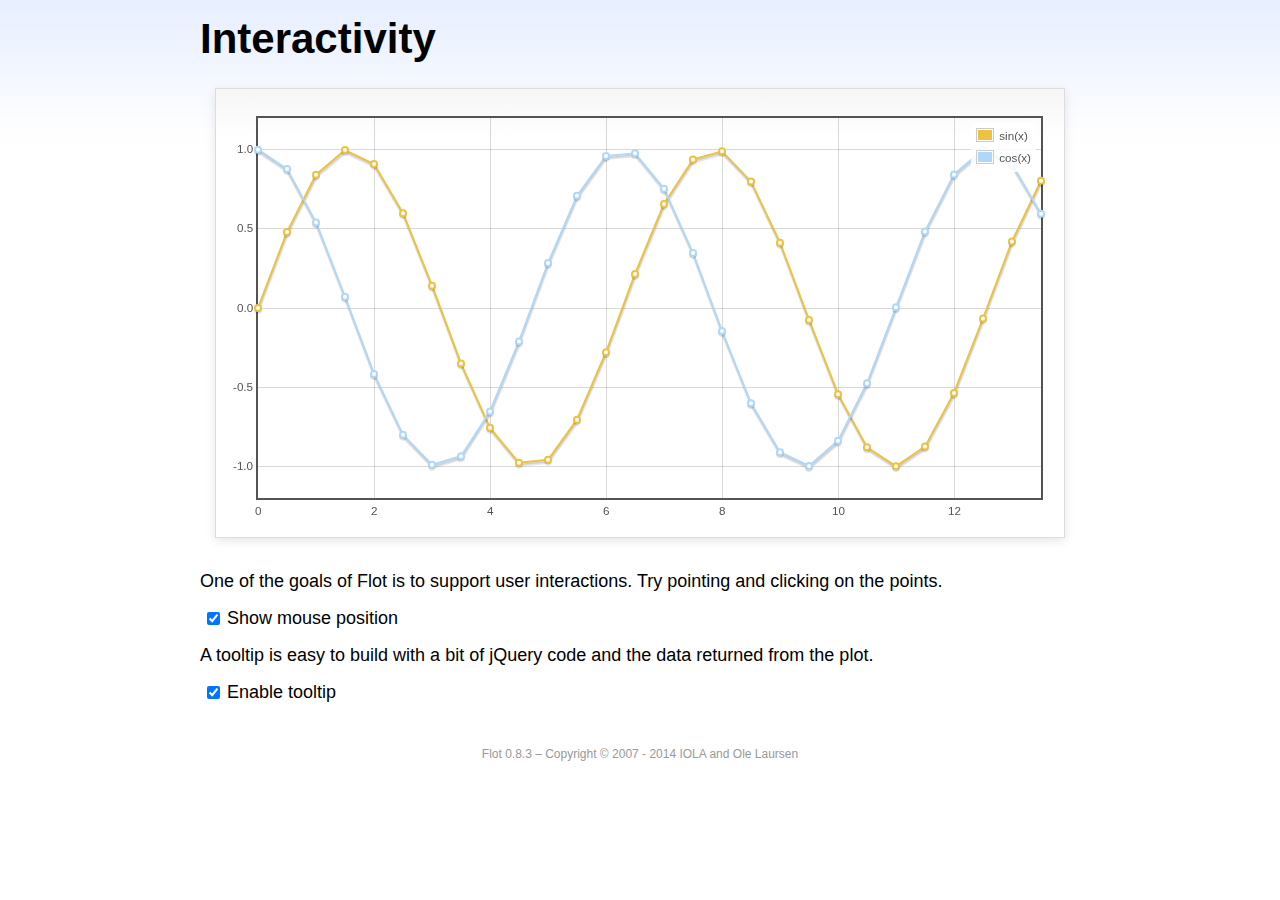
<file: page/flot/examples/interacting/index.html>
<!DOCTYPE html PUBLIC "-//W3C//DTD HTML 4.01//EN" "http://www.w3.org/TR/html4/strict.dtd">
<html>
<head>
	<meta http-equiv="Content-Type" content="text/html; charset=utf-8">
	<title>Flot Examples: Interactivity</title>
	<link href="../examples.css" rel="stylesheet" type="text/css">
	<!--[if lte IE 8]><script language="javascript" type="text/javascript" src="../../excanvas.min.js"></script><![endif]-->
	<script language="javascript" type="text/javascript" src="../../jquery.js"></script>
	<script language="javascript" type="text/javascript" src="../../jquery.flot.js"></script>
	<script type="text/javascript">

	$(function() {

		var sin = [],
			cos = [];

		for (var i = 0; i < 14; i += 0.5) {
			sin.push([i, Math.sin(i)]);
			cos.push([i, Math.cos(i)]);
		}

		var plot = $.plot("#placeholder", [
			{ data: sin, label: "sin(x)"},
			{ data: cos, label: "cos(x)"}
		], {
			series: {
				lines: {
					show: true
				},
				points: {
					show: true
				}
			},
			grid: {
				hoverable: true,
				clickable: true
			},
			yaxis: {
				min: -1.2,
				max: 1.2
			}
		});

		$("<div id='tooltip'></div>").css({
			position: "absolute",
			display: "none",
			border: "1px solid #fdd",
			padding: "2px",
			"background-color": "#fee",
			opacity: 0.80
		}).appendTo("body");

		$("#placeholder").bind("plothover", function (event, pos, item) {

			if ($("#enablePosition:checked").length > 0) {
				var str = "(" + pos.x.toFixed(2) + ", " + pos.y.toFixed(2) + ")";
				$("#hoverdata").text(str);
			}

			if ($("#enableTooltip:checked").length > 0) {
				if (item) {
					var x = item.datapoint[0].toFixed(2),
						y = item.datapoint[1].toFixed(2);

					$("#tooltip").html(item.series.label + " of " + x + " = " + y)
						.css({top: item.pageY+5, left: item.pageX+5})
						.fadeIn(200);
				} else {
					$("#tooltip").hide();
				}
			}
		});

		$("#placeholder").bind("plotclick", function (event, pos, item) {
			if (item) {
				$("#clickdata").text(" - click point " + item.dataIndex + " in " + item.series.label);
				plot.highlight(item.series, item.datapoint);
			}
		});

		// Add the Flot version string to the footer

		$("#footer").prepend("Flot " + $.plot.version + " &ndash; ");
	});

	</script>
</head>
<body>
	<div id="header">
		<h2>Interactivity</h2>
	</div>

	<div id="content">

		<div class="demo-container">
			<div id="placeholder" class="demo-placeholder"></div>
		</div>

		<p>One of the goals of Flot is to support user interactions. Try pointing and clicking on the points.</p>

		<p>
			<label><input id="enablePosition" type="checkbox" checked="checked"></input>Show mouse position</label>
			<span id="hoverdata"></span>
			<span id="clickdata"></span>
		</p>

		<p>A tooltip is easy to build with a bit of jQuery code and the data returned from the plot.</p>

		<p><label><input id="enableTooltip" type="checkbox" checked="checked"></input>Enable tooltip</label></p>

	</div>

	<div id="footer">
		Copyright &copy; 2007 - 2014 IOLA and Ole Laursen
	</div>

</body>
</html>
</file>
<file: page/style.css>
p
{
text-align: center;
color: white;
font-family: arial
}

body { background-image: url(black-bg.jpg) }

a:link { color: green}
a:visited { color: orange}
</file>
<file: page/flot/examples/examples.css>
* {	padding: 0; margin: 0; vertical-align: top; }

body {
	background: url(background.png) repeat-x;
	font: 18px/1.5em "proxima-nova", Helvetica, Arial, sans-serif;
}

a {	color: #069; }
a:hover { color: #28b; }

h2 {
	margin-top: 15px;
	font: normal 32px "omnes-pro", Helvetica, Arial, sans-serif;
}

h3 {
	margin-left: 30px;
	font: normal 26px "omnes-pro", Helvetica, Arial, sans-serif;
	color: #666;
}

p {
	margin-top: 10px;
}

button {
	font-size: 18px;
	padding: 1px 7px;
}

input {
	font-size: 18px;
}

input[type=checkbox] {
	margin: 7px;
}

#header {
	position: relative;
	width: 900px;
	margin: auto;
}

#header h2 {
	margin-left: 10px;
	vertical-align: middle;
	font-size: 42px;
	font-weight: bold;
	text-decoration: none;
	color: #000;
}

#content {
	width: 880px;
	margin: 0 auto;
	padding: 10px;
}

#footer {
	margin-top: 25px;
	margin-bottom: 10px;
	text-align: center;
	font-size: 12px;
	color: #999;
}

.demo-container {
	box-sizing: border-box;
	width: 850px;
	height: 450px;
	padding: 20px 15px 15px 15px;
	margin: 15px auto 30px auto;
	border: 1px solid #ddd;
	background: #fff;
	background: linear-gradient(#f6f6f6 0, #fff 50px);
	background: -o-linear-gradient(#f6f6f6 0, #fff 50px);
	background: -ms-linear-gradient(#f6f6f6 0, #fff 50px);
	background: -moz-linear-gradient(#f6f6f6 0, #fff 50px);
	background: -webkit-linear-gradient(#f6f6f6 0, #fff 50px);
	box-shadow: 0 3px 10px rgba(0,0,0,0.15);
	-o-box-shadow: 0 3px 10px rgba(0,0,0,0.1);
	-ms-box-shadow: 0 3px 10px rgba(0,0,0,0.1);
	-moz-box-shadow: 0 3px 10px rgba(0,0,0,0.1);
	-webkit-box-shadow: 0 3px 10px rgba(0,0,0,0.1);
}

.demo-placeholder {
	width: 100%;
	height: 100%;
	font-size: 14px;
	line-height: 1.2em;
}

.legend table {
	border-spacing: 5px;
}
</file>
